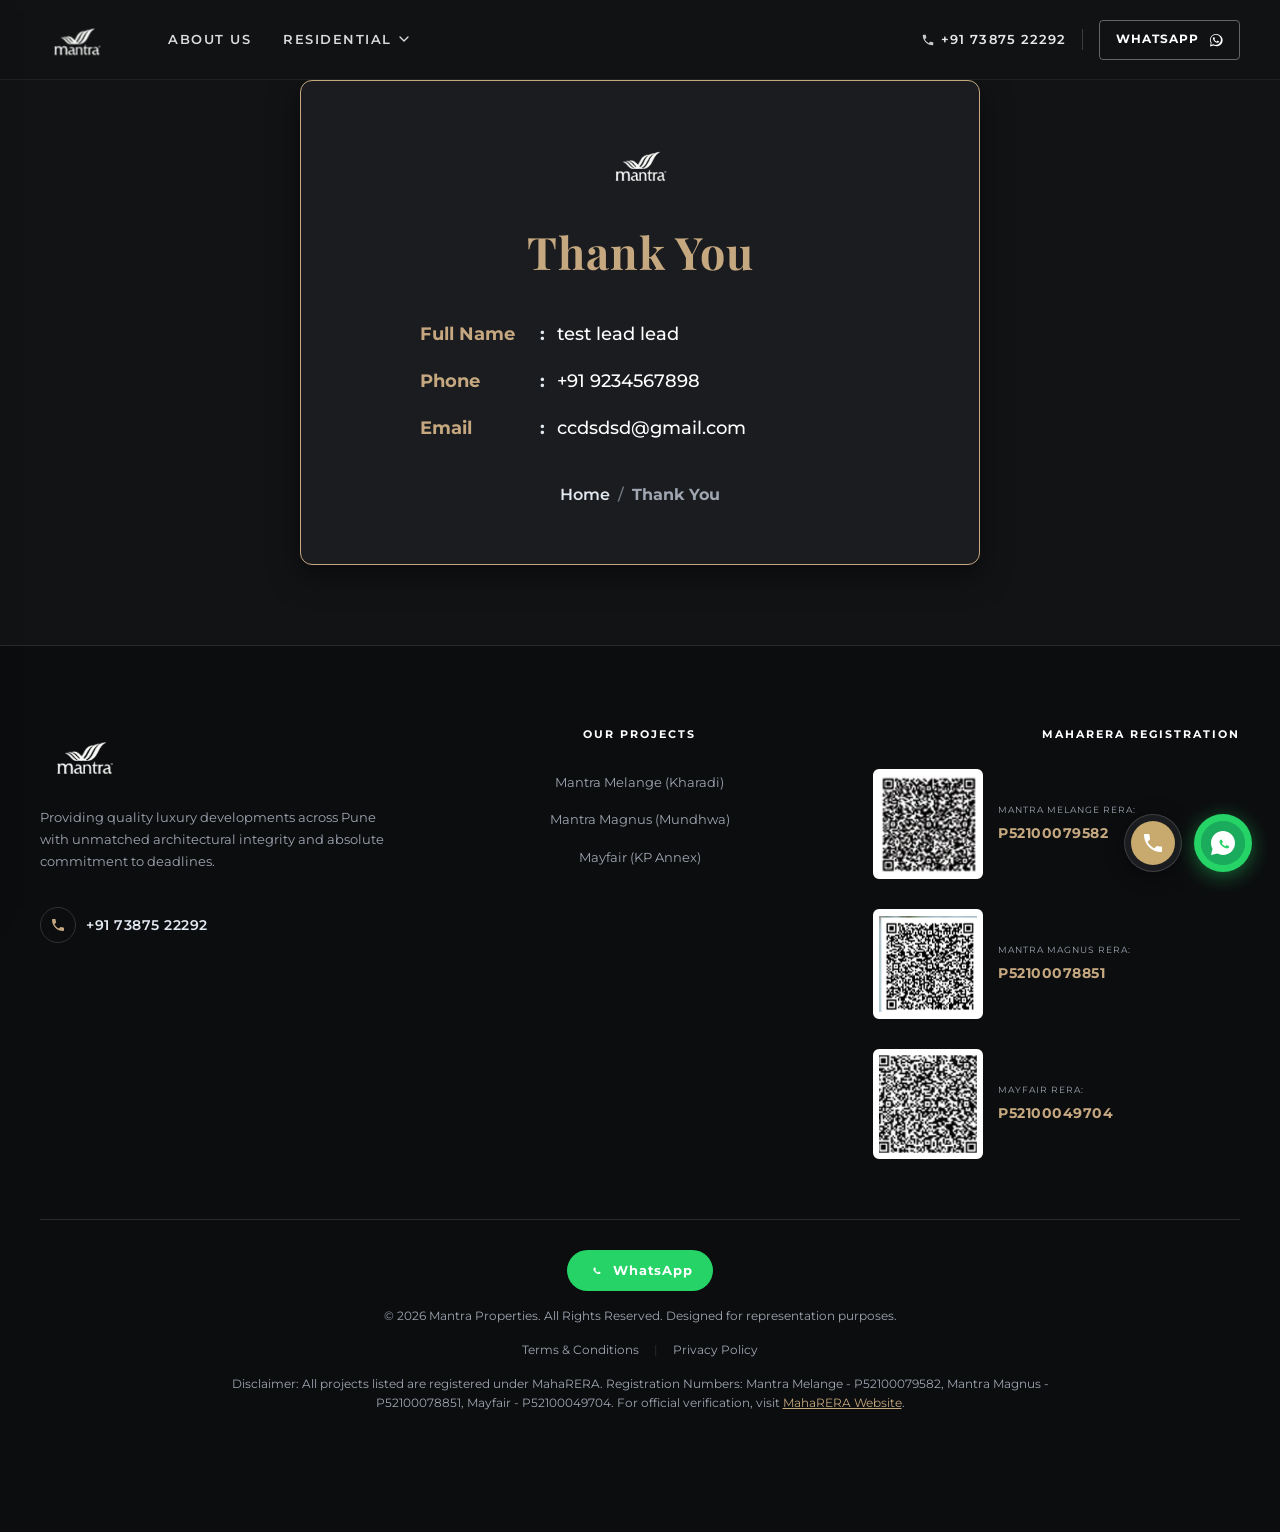
<file: thank-you.html>
<!DOCTYPE html>
<html lang="en">
<head>
  <!-- Google Tag Manager -->
  <script>
  (function(){
    function loadGTM() {
      if (window.gtmLoaded) return;
      window.gtmLoaded = true;
      (function(w,d,s,l,i){w[l]=w[l]||[];w[l].push({'gtm.start':
      new Date().getTime(),event:'gtm.js'});var f=d.getElementsByTagName(s)[0],
      j=d.createElement(s),dl=l!='dataLayer'?'&l='+l:'';j.async=true;j.src=
      'https://www.googletagmanager.com/gtm.js?id='+i+dl;f.parentNode.insertBefore(j,f);
      })(window,document,'script','dataLayer','GTM-M36Z3D9C');
    }
    var events = ['mouseover', 'keydown', 'touchmove', 'touchstart', 'scroll'];
    events.forEach(function(e) {
      window.addEventListener(e, loadGTM, {once: true, passive: true});
    });
    setTimeout(loadGTM, 3500);
  })();
  </script>
  <!-- End Google Tag Manager -->
  
  <meta charset="UTF-8">
  <meta name="viewport" content="width=device-width, initial-scale=1.0">
  <title>Thank You | Mantra Properties</title>
  
  <!-- Google Fonts: Playfair Display & Montserrat -->
  <link rel="preconnect" href="https://fonts.googleapis.com">
  <link rel="preconnect" href="https://fonts.gstatic.com" crossorigin>
  <link href="https://fonts.googleapis.com/css2?family=Montserrat:wght@400;500;600;700&family=Playfair+Display:wght@400;600;700&display=swap" rel="stylesheet">
  
  <link rel="icon" type="image/png" href="assets/favicon.png">
  <link rel="stylesheet" href="style.min.css?v=1.0.3">
  
  <style>
    /* Content wrapper to center the card, adjusting for fixed header */
    .thankyou-wrapper {
      padding-top: var(--header-height);
      background-color: var(--bg-primary);
      display: flex;
      flex-direction: column;
      align-items: center;
      justify-content: center;
      min-height: calc(100vh - var(--header-height) - 350px);
      padding: 80px 20px;
    }

    /* Premium dark card matching the theme variables */
    .thankyou-card {
      background: var(--bg-secondary);
      border: 1.5px solid var(--accent-gold);
      border-radius: 12px;
      padding: 3.5rem 2.5rem;
      text-align: center;
      max-width: 680px;
      width: 100%;
      box-shadow: var(--shadow-premium);
      display: flex;
      flex-direction: column;
      align-items: center;
      position: relative;
    }

    .thankyou-card-logo {
      height: 55px;
      width: auto;
      margin-bottom: 1.5rem;
      display: block;
    }

    .thankyou-card-title {
      font-family: var(--font-serif);
      font-size: 2.8rem;
      color: var(--accent-gold);
      margin-bottom: 2rem;
      font-weight: 700;
      letter-spacing: 1px;
    }

    .thankyou-details-list {
      display: flex;
      flex-direction: column;
      gap: 1.2rem;
      width: 100%;
      max-width: 440px;
      margin: 0 auto 2.5rem;
      font-size: 1.1rem;
      color: var(--text-light);
    }

    .thankyou-detail-row {
      display: flex;
      justify-content: flex-start;
      align-items: center;
      text-align: left;
    }

    .thankyou-detail-label {
      font-weight: 700;
      width: 120px;
      flex-shrink: 0;
      color: var(--accent-gold);
    }

    .thankyou-detail-separator {
      margin-right: 12px;
      color: var(--text-light);
      font-weight: 700;
    }

    .thankyou-detail-value {
      font-weight: 500;
      color: var(--text-white);
      word-break: break-all;
    }

    /* Breadcrumbs styled link */
    .thankyou-breadcrumbs {
      font-size: 1rem;
      font-weight: 500;
      color: var(--text-muted);
      display: flex;
      align-items: center;
      gap: 8px;
      margin-top: auto;
    }

    .thankyou-breadcrumbs a {
      color: var(--text-light);
      text-decoration: none;
      transition: color 0.2s ease;
      font-weight: 600;
    }

    .thankyou-breadcrumbs a:hover {
      color: var(--accent-gold);
    }

    .thankyou-breadcrumbs span {
      color: var(--text-muted);
      opacity: 0.7;
    }

    @media (max-width: 576px) {
      .thankyou-card {
        padding: 2.5rem 1.5rem;
      }
      .thankyou-card-title {
        font-size: 2.2rem;
      }
      .thankyou-details-list {
        font-size: 0.95rem;
      }
      .thankyou-detail-label {
        width: 95px;
      }
    }
  </style>
</head>
<body>
  <!-- Google Tag Manager (noscript) -->
  <noscript><iframe src="https://www.googletagmanager.com/ns.html?id=GTM-M36Z3D9C"
  height="0" width="0" style="display:none;visibility:hidden"></iframe></noscript>
  <!-- End Google Tag Manager (noscript) -->

  <!-- Custom Responsive Navbar -->
  <header class="header">
    <div class="nav-container">
      
      <!-- Left side: Hamburger Toggle & Logo -->
      <div class="nav-left-group">
        <button class="menu-toggle" id="menuToggle" aria-label="Toggle Menu">
          <span class="bar bar-top"></span>
          <span class="bar bar-bottom"></span>
        </button>

        <a href="./" class="logo" aria-label="Mantra Properties Home">
          <img src="assets/logo.png" alt="Mantra Properties Logo" class="logo-image" />
        </a>
      </div>

      <!-- Navigation links (Desktop) -->
      <nav class="nav-menu" id="navMenu">
        <ul class="nav-list">
          <li class="nav-item">
            <a href="./#about" class="nav-link">ABOUT US</a>
          </li>
          <li class="nav-item dropdown mega-dropdown">
            <a href="./#projects" class="nav-link" id="residentialLink">
              RESIDENTIAL 
              <svg class="icon-chevron" viewBox="0 0 24 24" fill="none" stroke="currentColor" stroke-width="2" stroke-linecap="round" stroke-linejoin="round">
                <polyline points="6 9 12 15 18 9"></polyline>
              </svg>
            </a>
            <div class="mega-menu">
              <div class="mega-menu-container">
                <!-- Card 1 -->
                <a href="./" class="mega-card active-property" data-filter="residential" data-hero-index="0">
                  <div class="mega-card-img-wrapper">
                    <img src="assets/mantra_melange.webp" alt="Mantra Melange" loading="lazy" decoding="async" width="280" height="180">
                  </div>
                  <h4 class="mega-card-title">Mantra Melange</h4>
                  <p class="mega-card-subtitle">Kharadi <span>•</span> Ongoing Project</p>
                </a>

                <!-- Card 2 -->
                <a href="#" class="mega-card" data-filter="residential" data-hero-index="1">
                  <div class="mega-card-img-wrapper">
                    <img src="assets/mantra_magnus.webp" alt="Mantra Magnus" loading="lazy" decoding="async" width="280" height="180">
                  </div>
                  <h4 class="mega-card-title">Mantra Magnus</h4>
                  <p class="mega-card-subtitle">Mundhwa <span>•</span> Ongoing Project</p>
                </a>

                <!-- Card 3 -->
                <a href="#" class="mega-card" data-filter="residential" data-hero-index="2">
                  <div class="mega-card-img-wrapper">
                    <img src="assets/mayfair_river.webp" alt="Mayfair" loading="lazy" decoding="async" width="280" height="180">
                  </div>
                  <h4 class="mega-card-title">Mayfair</h4>
                  <p class="mega-card-subtitle">Koregaon Park Annex <span>•</span> New Launch</p>
                </a>
              </div>
            </div>
          </li>
        </ul>
      </nav>

      <!-- Right-side Actions -->
      <div class="nav-actions">
        <!-- Phone Number -->
        <a href="tel:7387522292" class="nav-phone" aria-label="Call 7387522292">
          <svg viewBox="0 0 24 24" fill="currentColor" width="14" height="14"><path d="M6.6 10.8c1.4 2.8 3.8 5.1 6.6 6.6l2.2-2.2c.3-.3.7-.4 1-.2 1.1.4 2.3.6 3.6.6.6 0 1 .4 1 1V20c0 .6-.4 1-1 1C10.6 21 3 13.4 3 4c0-.6.4-1 1-1h3.5c.6 0 1 .4 1 1 0 1.3.2 2.5.6 3.6.1.3 0 .7-.2 1L6.6 10.8z"/></svg>
          <span>+91 73875 22292</span>
        </a>

        <!-- Phone Icon -->
        <a href="tel:7387522292" class="btn-phone" aria-label="Call 7387522292">
          <svg class="icon-call" viewBox="0 0 24 24" fill="currentColor">
            <path d="M6.6 10.8c1.4 2.8 3.8 5.1 6.6 6.6l2.2-2.2c.3-.3.7-.4 1-.2 1.1.4 2.3.6 3.6.6.6 0 1 .4 1 1V20c0 .6-.4 1-1 1C10.6 21 3 13.4 3 4c0-.6.4-1 1-1h3.5c.6 0 1 .4 1 1 0 1.3.2 2.5.6 3.6.1.3 0 .7-.2 1L6.6 10.8z"/>
          </svg>
        </a>

        <!-- Whatsapp Button -->
        <a href="https://api.whatsapp.com/send/?phone=917387522292&text=Hello%2C+I+am+interested+in+Mantra+Properties.+Please+share+more+details.&type=phone_number&app_absent=0" target="_blank" rel="noopener noreferrer" class="btn-enquire" id="btnNavEnquire" aria-label="Chat on WhatsApp" style="display: inline-flex; align-items: center; justify-content: center; height: 40px; text-decoration: none;">
          <span>WHATSAPP</span>
          <svg class="icon-whatsapp" viewBox="0 0 448 512" fill="currentColor">
            <path d="M380.9 97.1C339 55.1 283.2 32 223.9 32c-122.4 0-222 99.6-222 222 0 39.1 10.2 77.3 29.6 111L3 496l133.9-35.1c32.7 17.8 69.4 27.2 106.7 27.2h.1c122.3 0 224.1-99.6 224.1-222 0-59.3-25.2-115-67.1-157zm-157 341.6c-33.2 0-65.7-8.9-94-25.7l-6.7-4-79.8 20.9 21.3-77.8-4.4-7c-18.5-29.4-28.2-63.3-28.2-98.2 0-101.7 82.8-184.5 184.6-184.5 49.3 0 95.6 19.2 130.4 54.1 34.8 34.9 56.2 81.2 56.1 130.5 0 101.8-84.9 184.6-186.6 184.6zm101.2-138.2c-5.5-2.8-32.8-16.2-37.9-18-5.1-1.9-8.8-2.8-12.5 2.8-3.7 5.6-14.3 18-17.6 21.8-3.2 3.7-6.5 4.2-12 1.4-32.6-16.3-54-29.1-75.5-66-5.7-9.8 5.7-9.1 16.3-30.3 1.8-3.7.9-6.9-.5-9.7-1.4-2.8-12.5-30.1-17.1-41.2-4.5-10.8-9.1-9.3-12.5-9.5-3.2-.2-6.9-.2-10.6-.2-3.7 0-9.7 1.4-14.8 6.9-5.1 5.6-19.4 19-19.4 46.3 0 27.3 19.9 53.7 22.6 57.4 2.8 3.7 39.1 59.7 94.8 83.8 35.2 15.2 49 16.5 66.6 13.9 10.7-1.6 32.8-13.4 37.4-26.4 4.6-13 4.6-24.1 3.2-26.4-1.3-2.5-5-3.9-10.5-6.6z"/>
          </svg>
        </a>
      </div>
    </div>
  </header>

  <!-- Mobile Navigation Overlay (drawer style) -->
  <div class="mobile-drawer" id="mobileDrawer">
    <div class="drawer-header">
      <span class="drawer-title">MENU</span>
      <button class="drawer-close" id="drawerClose" aria-label="Close menu">&times;</button>
    </div>
    <ul class="drawer-list">
      <li><a href="./#about" class="drawer-link">ABOUT US</a></li>
      <li class="drawer-dropdown-wrapper">
        <button class="drawer-dropdown-btn">
          RESIDENTIAL
          <svg class="icon-chevron" viewBox="0 0 24 24" fill="none" stroke="currentColor" stroke-width="2" stroke-linecap="round" stroke-linejoin="round">
            <polyline points="6 9 12 15 18 9"></polyline>
          </svg>
        </button>
        <div class="drawer-submenu">
          <a href="./#projects" class="drawer-sublink" data-filter="residential" data-hero-index="0">Mantra Melange</a>
          <a href="./#projects" class="drawer-sublink" data-filter="residential" data-hero-index="1">Mantra Magnus</a>
          <a href="./#projects" class="drawer-sublink" data-filter="residential" data-hero-index="2">Mayfair</a>
        </div>
      </li>
      <li><a href="https://api.whatsapp.com/send/?phone=917387522292&text=Hello%2C+I+am+interested+in+Mantra+Properties.+Please+share+more+details.&type=phone_number&app_absent=0" class="drawer-link" target="_blank" rel="noopener noreferrer">ENQUIRE NOW</a></li>
      <li style="margin-top: 10px; border-top: 1px solid var(--border-light); padding-top: 20px;">
        <a href="tel:7387522292" class="drawer-link" style="display: flex; align-items: center; justify-content: center; color: var(--accent-gold);" aria-label="Call 7387522292">
          <svg viewBox="0 0 24 24" fill="currentColor" width="20" height="20" style="flex-shrink: 0;"><path d="M6.6 10.8c1.4 2.8 3.8 5.1 6.6 6.6l2.2-2.2c.3-.3.7-.4 1-.2 1.1.4 2.3.6 3.6.6.6 0 1 .4 1 1V20c0 .6-.4 1-1 1C10.6 21 3 13.4 3 4c0-.6.4-1 1-1h3.5c.6 0 1 .4 1 1 0 1.3.2 2.5.6 3.6.1.3 0 .7-.2 1L6.6 10.8z"/></svg>
        </a>
      </li>
    </ul>
  </div>
  <div class="drawer-overlay" id="drawerOverlay"></div>

  <!-- Main thank you section -->
  <main class="thankyou-wrapper">
    <div class="thankyou-card">
      <!-- Logo inside the card -->
      <img src="assets/logo.png" alt="Mantra Properties Logo" class="thankyou-card-logo" />
      
      <!-- Thank You Title -->
      <h1 class="thankyou-card-title">Thank You</h1>
      
      <!-- Lead Details List -->
      <div class="thankyou-details-list">
        <div class="thankyou-detail-row">
          <span class="thankyou-detail-label">Full Name</span>
          <span class="thankyou-detail-separator">:</span>
          <span class="thankyou-detail-value" id="displayFullName">test lead lead</span>
        </div>
        <div class="thankyou-detail-row">
          <span class="thankyou-detail-label">Phone</span>
          <span class="thankyou-detail-separator">:</span>
          <span class="thankyou-detail-value" id="displayPhone">+91 9234567898</span>
        </div>
        <div class="thankyou-detail-row">
          <span class="thankyou-detail-label">Email</span>
          <span class="thankyou-detail-separator">:</span>
          <span class="thankyou-detail-value" id="displayEmail">ccdsdsd@gmail.com</span>
        </div>
      </div>
      
      <!-- Breadcrumbs Links -->
      <div class="thankyou-breadcrumbs">
        <a href="./">Home</a>
        <span>/</span>
        <strong>Thank You</strong>
      </div>
    </div>
  </main>

  <!-- Footer -->
  <footer class="footer">
    <div class="footer-container">
      <div class="footer-grid">
        <div class="footer-brand">
          <a href="./" class="logo footer-logo">
            <img src="assets/logo.png" alt="Mantra Properties Logo" class="logo-image" />
          </a>
          <p class="brand-tagline">Providing quality luxury developments across Pune with unmatched architectural integrity and absolute commitment to deadlines.</p>
          <div class="footer-phone-container">
            <a href="tel:7387522292" class="footer-phone-link" aria-label="Call 7387522292">
              <span class="footer-phone-btn">
                <svg viewBox="0 0 24 24" fill="currentColor" width="16" height="16"><path d="M6.6 10.8c1.4 2.8 3.8 5.1 6.6 6.6l2.2-2.2c.3-.3.7-.4 1-.2 1.1.4 2.3.6 3.6.6.6 0 1 .4 1 1V20c0 .6-.4 1-1 1C10.6 21 3 13.4 3 4c0-.6.4-1 1-1h3.5c.6 0 1 .4 1 1 0 1.3.2 2.5.6 3.6.1.3 0 .7-.2 1L6.6 10.8z"/></svg>
              </span>
              <span>+91 73875 22292</span>
            </a>
          </div>
        </div>

        <div class="footer-links">
          <h4>OUR PROJECTS</h4>
          <ul>
            <li><a href="./#about">Mantra Melange (Kharadi)</a></li>
            <li><a href="./#projects">Mantra Magnus (Mundhwa)</a></li>
            <li><a href="./#projects">Mayfair (KP Annex)</a></li>
          </ul>
        </div>

        <div class="footer-rera">
          <h4>MAHARERA REGISTRATION</h4>
          <div class="rera-content-wrapper">
            <!-- Mantra Melange RERA -->
            <div class="rera-item">
              <img src="assets/melange_rera_qr.webp" alt="Mantra Melange MahaRERA QR Code" class="footer-rera-qr" loading="lazy" decoding="async" width="110" height="110">
              <div class="rera-number-box">
                <span class="rera-label">Mantra Melange RERA:</span>
                <strong class="rera-no">P52100079582</strong>
              </div>
            </div>
            <!-- Mantra Magnus RERA -->
            <div class="rera-item">
              <img src="assets/magnus_rera_qr.webp" alt="Mantra Magnus MahaRERA QR Code" class="footer-rera-qr" loading="lazy" decoding="async" width="110" height="110">
              <div class="rera-number-box">
                <span class="rera-label">Mantra Magnus RERA:</span>
                <strong class="rera-no">P52100078851</strong>
              </div>
            </div>
            <!-- Mayfair RERA -->
            <div class="rera-item">
              <img src="assets/mayfair_rera_qr.png" alt="Mayfair MahaRERA QR Code" class="footer-rera-qr" loading="lazy" decoding="async" width="110" height="110">
              <div class="rera-number-box">
                <span class="rera-label">Mayfair RERA:</span>
                <strong class="rera-no">P52100049704</strong>
              </div>
            </div>
          </div>
        </div>
      </div>

      <div class="footer-bottom">
        <a href="https://api.whatsapp.com/send/?phone=917387522292&text=Hello%2C+I+am+interested+in+Mantra+Properties.+Please+share+more+details.&type=phone_number&app_absent=0" target="_blank" rel="noopener noreferrer" class="footer-whatsapp-btn">
          <svg viewBox="0 0 32 32" xmlns="http://www.w3.org/2000/svg" width="18" height="18">
            <path d="M16 0C7.163 0 0 7.163 0 16c0 2.833.738 5.49 2.027 7.8L0 32l8.424-2.01A15.93 15.93 0 0 0 16 32c8.837 0 16-7.163 16-16S24.837 0 16 0z" fill="#25D366"/>
            <path d="M23.5 19.914c-.313-.156-1.854-.914-2.141-1.018-.287-.104-.496-.156-.705.156-.208.313-.808 1.018-.99 1.227-.183.208-.365.234-.678.078-.313-.156-1.321-.487-2.517-1.553-.93-.83-1.558-1.854-1.74-2.167-.183-.313-.02-.482.137-.637.141-.14.313-.365.469-.547.156-.183.208-.313.313-.521.104-.208.052-.39-.026-.547-.078-.156-.705-1.7-.966-2.327-.254-.612-.513-.529-.705-.539-.183-.009-.39-.011-.599-.011-.208 0-.547.078-.834.39-.287.313-1.094 1.069-1.094 2.607 0 1.538 1.12 3.024 1.276 3.232.156.208 2.206 3.369 5.344 4.724.747.322 1.329.515 1.784.659.749.238 1.431.204 1.97.124.601-.089 1.854-.757 2.115-1.489.261-.731.261-1.357.183-1.489-.078-.13-.287-.208-.6-.365z" fill="#fff"/>
          </svg>
          WhatsApp
        </a>
        <p>&copy; 2026 Mantra Properties. All Rights Reserved. Designed for representation purposes.</p>
        <div class="footer-bottom-links">
          <a href="./#terms">Terms &amp; Conditions</a>
          <span class="separator">|</span>
          <a href="./#privacy">Privacy Policy</a>
        </div>
        <p class="rera-disclaimer">Disclaimer: All projects listed are registered under MahaRERA. Registration Numbers: Mantra Melange - P52100079582, Mantra Magnus - P52100078851, Mayfair - P52100049704. For official verification, visit <a href="https://maharera.maharashtra.gov.in" target="_blank" rel="noopener noreferrer">MahaRERA Website</a>.</p>
      </div>
    </div>
  </footer>

  <!-- Floating Action Buttons (bottom-right) -->
  <div class="float-actions">
    <a href="tel:7387522292" class="call-float" aria-label="Call 7387522292">
      <div class="call-icon-wrapper">
        <svg viewBox="0 0 24 24" fill="currentColor" width="24" height="24"><path d="M6.6 10.8c1.4 2.8 3.8 5.1 6.6 6.6l2.2-2.2c.3-.3.7-.4 1-.2 1.1.4 2.3.6 3.6.6.6 0 1 .4 1 1V20c0 .6-.4 1-1 1C10.6 21 3 13.4 3 4c0-.6.4-1 1-1h3.5c.6 0 1 .4 1 1 0 1.3.2 2.5.6 3.6.1.3 0 .7-.2 1L6.6 10.8z"/></svg>
      </div>
    </a>

    <a href="https://api.whatsapp.com/send/?phone=917387522292&text=Hello%2C+I+am+interested+in+Mantra+Properties.+Please+share+more+details.&type=phone_number&app_absent=0"
       class="whatsapp-float"
       target="_blank"
       rel="noopener noreferrer"
       aria-label="Chat on WhatsApp">
      <div class="whatsapp-icon-wrapper">
        <svg viewBox="0 0 32 32" xmlns="http://www.w3.org/2000/svg" width="24" height="24">
          <path d="M16 0C7.163 0 0 7.163 0 16c0 2.833.738 5.49 2.027 7.8L0 32l8.424-2.01A15.93 15.93 0 0 0 16 32c8.837 0 16-7.163 16-16S24.837 0 16 0z" fill="#fff"/>
          <path d="M23.5 19.914c-.313-.156-1.854-.914-2.141-1.018-.287-.104-.496-.156-.705.156-.208.313-.808 1.018-.99 1.227-.183.208-.365.234-.678.078-.313-.156-1.321-.487-2.517-1.553-.93-.83-1.558-1.854-1.74-2.167-.183-.313-.02-.482.137-.637.141-.14.313-.365.469-.547.156-.183.208-.313.313-.521.104-.208.052-.39-.026-.547-.078-.156-.705-1.7-.966-2.327-.254-.612-.513-.529-.705-.539-.183-.009-.39-.011-.599-.011-.208 0-.547.078-.834.39-.287.313-1.094 1.069-1.094 2.607 0 1.538 1.12 3.024 1.276 3.232.156.208 2.206 3.369 5.344 4.724.747.322 1.329.515 1.784.659.749.238 1.431.204 1.97.124.601-.089 1.854-.757 2.115-1.489.261-.731.261-1.357.183-1.489-.078-.13-.287-.208-.6-.365z" fill="#25D366"/>
        </svg>
      </div>
    </a>
  </div>

  <!-- JS Scripts to support header/drawer navigation and populate form details dynamically -->
  <script src="script.min.js"></script>
  <script>
    document.addEventListener('DOMContentLoaded', () => {
      // Fetch details from sessionStorage
      const name = sessionStorage.getItem('leadName');
      const phone = sessionStorage.getItem('leadPhone');
      const email = sessionStorage.getItem('leadEmail');

      // Populate elements if the values exist in sessionStorage, otherwise keep default mockup data
      if (name) document.getElementById('displayFullName').textContent = name;
      if (phone) document.getElementById('displayPhone').textContent = phone;
      if (email) document.getElementById('displayEmail').textContent = email;
    });
  </script>
  <!--Start of Tawk.to Script-->
  <script type="text/javascript">
  var Tawk_API=Tawk_API||{}, Tawk_LoadStart=new Date();
  Tawk_API.customStyle = {
      visibility : {
          desktop : {
              position : 'bl',
              xOffset : 20,
              yOffset : 20
          },
          mobile : {
              position : 'bl',
              xOffset : 15,
              yOffset : 80
          }
      }
  };
  (function(){
    function loadTawk() {
      if (window.tawkLoaded) return;
      window.tawkLoaded = true;
      var s1=document.createElement("script"),s0=document.getElementsByTagName("script")[0];
      s1.async=true;
      s1.src='https://embed.tawk.to/699c46ea9293fb1c3a27018d/1ji57a1cs';
      s1.charset='UTF-8';
      s1.setAttribute('crossorigin','*');
      s0.parentNode.insertBefore(s1,s0);
    }
    var events = ['mouseover', 'keydown', 'touchmove', 'touchstart', 'scroll'];
    events.forEach(function(e) {
      window.addEventListener(e, loadTawk, {once: true, passive: true});
    });
    setTimeout(loadTawk, 4000);
  })();
  </script>
  <!--End of Tawk.to Script-->
</body>
</html>
</file>
<file: style.min.css>
:root{--bg-primary:#121315;--bg-secondary:#1a1c1f;--bg-darker:#0c0d0f;--nav-bg:rgba(18,19,21,0.9);--accent-gold:#c5a880;--accent-gold-hover:#d7be9b;--text-white:#ffffff;--text-light:#e2e8f0;--text-muted:#9fa6b2;--border-light:rgba(255,255,255,0.12);--border-gold:rgba(197,168,128,0.3);--shadow-premium:0 10px 30px rgba(0,0,0,0.5);--glass-bg:rgba(26,28,31,0.75);--glass-blur:blur(12px);--font-serif:'Playfair Display',Georgia,serif;--font-sans:'Montserrat',sans-serif;--header-height:80px;--header-scroll-height:70px;--max-width:1280px;--transition-smooth:all 0.4s cubic-bezier(0.25,1,0.5,1);--transition-fast:all 0.2s ease}*,*::before,*::after{box-sizing:border-box;margin:0;padding:0}html{scroll-behavior:smooth;font-size:16px;background-color:var(--bg-primary);color:var(--text-light)}body{font-family:var(--font-sans);line-height:1.6;overflow-x:hidden;-webkit-font-smoothing:antialiased}a{text-decoration:none;color:inherit;transition:var(--transition-fast)}ul{list-style:none}img{max-width:100%;height:auto;display:block}input,select,textarea,button{font-family:inherit;background:none;border:none;color:inherit}button{cursor:pointer}::-webkit-scrollbar{width:8px}::-webkit-scrollbar-track{background:var(--bg-darker)}::-webkit-scrollbar-thumb{background:#2a2c30;border-radius:4px}::-webkit-scrollbar-thumb:hover{background:var(--accent-gold)}.header{position:fixed;top:0;left:0;width:100%;height:var(--header-height);background-color:var(--nav-bg);border-bottom:1px solid rgba(255,255,255,0.06);z-index:1000;display:flex;align-items:center;transition:var(--transition-smooth);backdrop-filter:var(--glass-blur);-webkit-backdrop-filter:var(--glass-blur)}.header.scrolled{height:var(--header-scroll-height);background-color:rgba(26,28,31,0.95);box-shadow:0 4px 20px rgba(0,0,0,0.3);backdrop-filter:var(--glass-blur);border-bottom:1px solid var(--border-light)}.nav-container{width:100%;max-width:1600px;margin:0 auto;padding:0 40px;display:flex;align-items:center;justify-content:space-between}.nav-left-group{display:flex;align-items:center;gap:25px}.menu-toggle{display:none;flex-direction:column;justify-content:center;gap:6px;width:32px;height:32px;background:transparent;border:none}.bar{display:block;height:2px;background-color:var(--text-white);border-radius:2px;transition:var(--transition-smooth)}.bar-top{width:28px;margin-left:0}.bar-bottom{width:18px;margin-left:10px}.menu-toggle:hover .bar-bottom{width:28px;margin-left:0}.menu-toggle:hover .bar-top{width:18px;margin-left:10px}.logo{display:inline-block;vertical-align:middle}.logo-wrapper{display:flex;flex-direction:column;align-items:center}.logo-icon{width:65px;height:28px}.logo-text{font-family:var(--font-sans);font-size:11px;font-weight:700;letter-spacing:3px;text-transform:uppercase;color:var(--text-white);margin-top:-3px}.logo-image{height:50px;width:auto;display:block;transition:var(--transition-smooth)}.header.scrolled .logo-image{height:40px}.footer-logo .logo-image{height:60px}@media (max-width:768px){.logo-image{height:38px}.header.scrolled .logo-image{height:32px}}.nav-menu{display:flex;align-items:center;margin-left:55px;margin-right:auto}.nav-list{display:flex;align-items:center;gap:32px}.nav-link{font-size:13px;font-weight:600;letter-spacing:1.5px;color:rgba(255,255,255,0.85);display:flex;align-items:center;gap:4px;padding:8px 0;position:relative}.nav-link:hover{color:var(--text-white)}.nav-link::after{content:'';position:absolute;bottom:0;left:0;width:0;height:1.5px;background-color:var(--accent-gold);transition:var(--transition-smooth)}.nav-link:hover::after{width:100%}.icon-chevron{width:16px;height:16px;transition:var(--transition-fast)}.dropdown{position:relative}.dropdown-menu{position:absolute;top:100%;left:50%;transform:translateX(-50%) translateY(15px);min-width:260px;background-color:var(--bg-secondary);border:1px solid var(--border-light);border-radius:4px;padding:12px 0;opacity:0;visibility:hidden;transition:var(--transition-smooth);box-shadow:var(--shadow-premium)}.dropdown:hover .dropdown-menu{opacity:1;visibility:visible;transform:translateX(-50%) translateY(0)}.dropdown:hover .icon-chevron{transform:rotate(180deg)}.dropdown-item{display:block;padding:10px 24px;font-size:12.5px;font-weight:500;letter-spacing:0.5px;color:var(--text-muted);transition:var(--transition-fast)}.dropdown-item:hover{color:var(--accent-gold);background-color:rgba(255,255,255,0.03);padding-left:28px}.mega-dropdown{position:static !important}.mega-menu{position:absolute;top:100%;left:0;width:100%;background-color:var(--nav-bg);border-bottom:1px solid rgba(255,255,255,0.08);box-shadow:0 15px 30px rgba(0,0,0,0.3);opacity:0;visibility:hidden;transform:translateY(15px);transition:var(--transition-smooth);z-index:999;padding:40px 80px}.header.scrolled .mega-menu{background-color:rgba(26,28,31,0.98);backdrop-filter:var(--glass-blur)}.mega-dropdown:hover .mega-menu{opacity:1;visibility:visible;transform:translateY(0)}.mega-dropdown:hover .icon-chevron{transform:rotate(180deg)}.mega-menu-container{max-width:1600px;margin:0 auto;display:flex;align-items:flex-start;gap:30px;position:relative}.mega-card{flex:0 1 320px;display:block;transition:var(--transition-smooth);text-decoration:none}.mega-card-img-wrapper{width:100%;aspect-ratio:1.55;border-radius:16px;overflow:hidden;margin-bottom:15px;box-shadow:0 8px 24px rgba(0,0,0,0.3);border:1px solid rgba(255,255,255,0.04)}.mega-card-img-wrapper img{width:100%;height:100%;object-fit:cover;transition:transform 6s cubic-bezier(0.25,1,0.5,1)}.mega-card:hover .mega-card-img-wrapper img{transform:scale(1.06)}.mega-card.active-property .mega-card-img-wrapper{border:2px solid var(--gold-primary)}.mega-card.active-property .mega-card-title{color:var(--gold-primary)}.mega-card-title{font-size:15px;font-weight:600;color:var(--text-white);margin-bottom:4px;font-family:var(--font-sans)}.mega-card-subtitle{font-size:11.5px;color:var(--text-muted);font-weight:500;display:flex;align-items:center;gap:6px}.mega-card-subtitle span{opacity:0.5}.mega-slider-arrow{display:flex;align-items:center;align-self:center;padding-left:20px}.btn-mega-arrow{width:48px;height:48px;border-radius:50%;border:1.5px solid rgba(255,255,255,0.25);color:var(--text-white);display:flex;align-items:center;justify-content:center;background:transparent;transition:var(--transition-smooth)}.btn-mega-arrow svg{width:18px;height:18px;transition:var(--transition-smooth)}.btn-mega-arrow:hover{border-color:var(--text-white);background-color:rgba(255,255,255,0.06);transform:scale(1.08)}.btn-mega-arrow:hover svg{transform:translateX(4px)}.nav-phone{display:flex;align-items:center;gap:6px;color:var(--text-white);text-decoration:none;font-family:var(--font-body);font-size:0.82rem;font-weight:600;letter-spacing:0.08em;white-space:nowrap;opacity:0.9;transition:opacity 0.2s;padding-right:16px;border-right:1px solid rgba(255,255,255,0.2)}.nav-phone:hover{opacity:1}.nav-phone svg{flex-shrink:0;opacity:0.85}.nav-actions{display:flex;align-items:center;gap:16px}.burgundy-badge{border:1px solid rgba(255,255,255,0.22);border-radius:4px;height:40px;padding:0 14px;display:flex;flex-direction:column;align-items:center;justify-content:center;transition:var(--transition-smooth);background-color:transparent}.burgundy-title{font-family:var(--font-serif);font-size:13px;font-weight:600;letter-spacing:2px;color:var(--text-white);line-height:1.1}.burgundy-brand{display:flex;align-items:center;gap:5px;margin-top:2px}.burgundy-mantra{font-family:var(--font-sans);font-size:7.5px;font-weight:600;text-transform:uppercase;letter-spacing:1px;color:var(--text-white);opacity:0.9}.burgundy-line{width:16px;height:1.5px;background:linear-gradient(90deg,#00bdc4,#f39c12);display:inline-block}.burgundy-badge:hover{border-color:var(--text-white);background-color:rgba(255,255,255,0.04);box-shadow:0 0 15px rgba(255,255,255,0.08)}.btn-enquire{border:1px solid rgba(255,255,255,0.35);border-radius:4px;height:40px;padding:0 16px;display:flex;align-items:center;justify-content:center;gap:10px;font-size:11.5px;font-weight:700;letter-spacing:1px;color:var(--text-white);background:transparent;transition:var(--transition-smooth)}.icon-whatsapp{width:14px;height:14px}.btn-enquire:hover{border-color:var(--text-white);background-color:var(--text-white);color:var(--bg-primary);box-shadow:0 4px 15px rgba(255,255,255,0.1)}.btn-phone{color:var(--text-white);display:none;align-items:center;justify-content:center;padding:8px;border-radius:50%;transition:var(--transition-smooth)}.icon-call{width:22px;height:22px}.btn-phone:hover{color:var(--accent-gold);transform:scale(1.1)}.mobile-drawer{position:fixed;top:0;left:-320px;width:300px;height:100vh;background-color:var(--bg-secondary);box-shadow:var(--shadow-premium);z-index:1100;transition:var(--transition-smooth);padding:30px 24px;overflow-y:auto}.mobile-drawer.active{left:0}.drawer-overlay{position:fixed;top:0;left:0;width:100vw;height:100vh;background-color:rgba(0,0,0,0.7);z-index:1050;opacity:0;visibility:hidden;transition:var(--transition-smooth)}.drawer-overlay.active{opacity:1;visibility:visible}.drawer-header{display:flex;align-items:center;justify-content:space-between;border-bottom:1px solid var(--border-light);padding-bottom:15px;margin-bottom:25px}.drawer-title{font-size:15px;font-weight:700;letter-spacing:2px;color:var(--accent-gold)}.drawer-close{font-size:28px;color:var(--text-white);line-height:1}.drawer-list{display:flex;flex-direction:column;gap:20px}.drawer-link{display:block;font-size:14px;font-weight:600;letter-spacing:1px;color:var(--text-white)}.burgundy-text{color:var(--accent-gold)}.drawer-dropdown-btn{display:flex;align-items:center;justify-content:space-between;width:100%;text-align:left;font-size:14px;font-weight:600;letter-spacing:1px;color:var(--text-white)}.drawer-submenu{display:none;flex-direction:column;gap:12px;padding:10px 0 0 15px}.drawer-submenu.active{display:flex}.drawer-sublink{font-size:13px;color:var(--text-muted)}.drawer-dropdown-wrapper.active .icon-chevron{transform:rotate(180deg)}.hero{position:relative;height:100vh;min-height:650px;display:flex;justify-content:center;align-items:center;overflow:hidden}.hero-bg{position:absolute;top:0;left:0;width:100%;height:100%;background-size:cover;background-position:center;transition:opacity 1.8s ease-in-out,transform 8s ease-in-out;z-index:1;opacity:0;transform:scale(1.01);cursor:pointer}.hero-bg.active{opacity:1;z-index:2;transform:scale(1.06)}.hero-center-content{position:relative;z-index:2;text-align:center;margin-top:-80px}.hero-main-title{font-family:var(--font-serif);font-size:clamp(3rem,7.5vw,6.2rem);font-weight:400;color:var(--text-white);letter-spacing:1.5px;text-shadow:0 4px 25px rgba(0,0,0,0.45);animation:heroTitleFade 1.2s ease}@keyframes heroTitleFade{from{opacity:0;transform:translateY(20px)}to{opacity:1;transform:translateY(0)}}.hero-dots{position:absolute;bottom:130px;left:50%;transform:translateX(-50%);display:flex;gap:10px;z-index:10}.hero-dot{width:8px;height:8px;border-radius:50%;background:rgba(255,255,255,0.4);border:none;cursor:pointer;transition:background 0.3s,transform 0.3s}.hero-dot.active{background:var(--gold-primary);transform:scale(1.3)}.hero-info-panel{position:absolute;bottom:0;left:0;width:100%;background-color:#2b2c2f;border-top-left-radius:28px;border-top-right-radius:28px;padding:24px 60px;box-shadow:0 -10px 40px rgba(0,0,0,0.35);z-index:10;border-top:1px solid rgba(255,255,255,0.05)}.panel-container{width:100%;max-width:1600px;margin:0 auto;display:flex;align-items:center;justify-content:space-between;gap:30px}.panel-left{display:flex;align-items:center;gap:40px}.project-brand{display:flex;flex-direction:column;line-height:1.05;border-right:1.5px solid rgba(255,255,255,0.15);padding-right:40px}.brand-small{font-family:var(--font-serif);font-size:11px;text-transform:lowercase;color:var(--text-muted);letter-spacing:1px}.brand-main{font-family:var(--font-serif);font-size:25px;font-weight:700;color:var(--text-white);letter-spacing:0.5px;transition:opacity 0.4s ease}.brand-sub{font-family:var(--font-sans);font-size:8px;font-weight:600;text-transform:uppercase;color:var(--accent-gold);letter-spacing:1.5px;margin-top:2px;transition:opacity 0.4s ease}.hero-main-title{transition:opacity 0.4s ease}.project-details{display:flex;flex-direction:column;gap:2px;text-align:left}.details-top{font-size:13.5px;font-weight:500;color:var(--text-light);letter-spacing:0.5px}.details-title{font-family:var(--font-serif);font-size:21px;font-weight:600;color:var(--text-white);line-height:1.2}.details-status{font-size:10.5px;font-weight:600;text-transform:uppercase;color:#f5c45f;letter-spacing:1px}.panel-right{display:flex;align-items:center;gap:15px}.btn-panel{display:inline-flex;align-items:center;justify-content:center;gap:12px;padding:12px 22px;font-size:11.5px;font-weight:700;letter-spacing:1px;border-radius:6px;text-transform:uppercase;transition:var(--transition-smooth)}.btn-outline-white{border:1px solid rgba(255,255,255,0.28);color:var(--text-white);background-color:transparent}.btn-outline-white:hover{border-color:var(--text-white);background-color:rgba(255,255,255,0.05)}.btn-solid-gold{background-color:#f5c45f;color:#1a1b1d;border:1.5px solid #f5c45f}.btn-solid-gold:hover{background-color:#f7d07c;border-color:#f7d07c;box-shadow:0 4px 15px rgba(245,196,95,0.25);transform:translateY(-1px)}.panel-icon{width:14px;height:14px}.scroll-indicator{position:absolute;bottom:30px;left:50%;transform:translateX(-50%);display:flex;flex-direction:column;align-items:center;gap:8px;z-index:2;opacity:0.7;transition:var(--transition-fast)}.scroll-indicator:hover{opacity:1}.mouse{width:24px;height:38px;border:2px solid var(--text-white);border-radius:12px;display:flex;justify-content:center;padding-top:6px}.wheel{display:block;width:4px;height:8px;background-color:var(--accent-gold);border-radius:2px;animation:scrollWheel 2s infinite ease-in-out}.arrow-down{width:10px;height:10px;border-bottom:2px solid var(--text-white);border-right:2px solid var(--text-white);transform:rotate(45deg);animation:scrollArrow 2s infinite ease-in-out}@keyframes scrollWheel{0%{transform:translateY(0);opacity:0}30%{opacity:1}100%{transform:translateY(12px);opacity:0}}@keyframes scrollArrow{0%{transform:rotate(45deg) translate(-2px,-2px);opacity:0}50%{opacity:1}100%{transform:rotate(45deg) translate(4px,4px);opacity:0}}section{padding:100px 0}.section-tag{font-size:11px;font-weight:700;letter-spacing:3px;color:var(--accent-gold);text-transform:uppercase;margin-bottom:12px;display:block}.section-title{font-family:var(--font-serif);font-size:clamp(1.8rem,4vw,2.6rem);font-weight:600;line-height:1.3;color:var(--text-white);margin-bottom:20px}.section-desc{max-width:600px;color:var(--text-muted);font-size:15px;margin:0 auto 50px auto}.text-center{text-align:center}.text-white{color:var(--text-white)}.about{background-color:var(--bg-primary);position:relative;overflow:hidden;padding:110px 0}.about-container{max-width:1520px;margin:0 auto;padding:0 60px}.about-grid{display:grid;grid-template-columns:1.1fr 0.9fr;align-items:center;gap:100px}.about-info{position:relative;z-index:2;text-align:left;opacity:0;transform:translateY(50px) scale(0.95);transition:opacity 0.8s cubic-bezier(0.25,1,0.5,1),transform 0.8s cubic-bezier(0.25,1,0.5,1)}.about.visible .about-info{opacity:1;transform:translateY(0) scale(1);transition-delay:0.1s}.about-watermark{position:absolute;top:0;left:0;width:100%;height:100%;pointer-events:none;z-index:1}.about-watermark svg{width:100%;height:100%}.about-watermark svg path{stroke:rgba(255,255,255,0.02) !important}.section-tag-dark{font-family:var(--font-sans);font-size:10px;font-weight:700;letter-spacing:2px;color:var(--accent-gold);text-transform:uppercase;margin-bottom:8px;display:block}.section-title-dark{font-family:var(--font-serif);font-size:clamp(2rem,3.8vw,2.5rem);font-weight:600;line-height:1.25;color:var(--text-white);margin-bottom:12px;letter-spacing:-0.2px}.section-subtitle-spec{font-family:var(--font-sans);font-size:clamp(1.4rem,2.8vw,1.8rem);font-weight:700;line-height:1.3;color:var(--text-white);text-transform:uppercase;margin-bottom:10px;letter-spacing:0.5px}.section-price-spec{font-family:var(--font-sans);font-size:clamp(1.4rem,2.8vw,1.8rem);font-weight:700;line-height:1.3;color:var(--accent-gold);text-transform:uppercase;margin-bottom:30px;letter-spacing:0.5px}.about-text-dark{font-family:var(--font-sans);font-size:11.5px;color:var(--text-muted);margin-bottom:15px;line-height:1.65;max-width:480px}.about-visuals{position:relative;z-index:2;opacity:0;transform:translateY(50px) scale(0.95);transition:opacity 0.8s cubic-bezier(0.25,1,0.5,1),transform 0.8s cubic-bezier(0.25,1,0.5,1)}.about.visible .about-visuals{opacity:1;transform:translateY(0) scale(1);transition-delay:0.3s}.lifestyle-img-wrapper{width:100%;aspect-ratio:4 / 3;border-radius:40px;overflow:hidden;box-shadow:0 20px 45px rgba(0,0,0,0.45);border:1px solid var(--border-gold)}.lifestyle-img{width:100%;height:100%;object-fit:cover;display:block;transition:transform 6s cubic-bezier(0.25,1,0.5,1)}.lifestyle-img-wrapper:hover .lifestyle-img{transform:scale(1.025)}.about-actions{margin-top:30px;margin-bottom:30px;display:flex;gap:15px}.btn-about-action{display:inline-flex;align-items:center;gap:10px;padding:12px 28px;font-family:var(--font-sans);font-size:11px;font-weight:700;letter-spacing:1.5px;text-transform:uppercase;border-radius:4px;transition:var(--transition-smooth)}.btn-about-action.btn-gold{background-color:var(--accent-gold);color:var(--bg-primary);border:1px solid var(--accent-gold)}.btn-about-action.btn-gold:hover{background-color:var(--accent-gold-hover);border-color:var(--accent-gold-hover);transform:translateY(-2px);box-shadow:0 6px 20px rgba(197,168,128,0.25)}.icon-download{width:14px;height:14px}.price-range-badge{display:inline-block;margin-left:12px;font-family:var(--font-sans);font-size:11px;font-weight:700;color:var(--accent-gold);background-color:rgba(197,168,128,0.08);border:1px solid var(--border-gold);padding:3px 10px;border-radius:4px;letter-spacing:0.5px;vertical-align:middle}.about-pricing-block{margin-top:35px;max-width:680px;border-top:1px solid var(--border-light);padding-top:25px}.about-pricing-title{font-family:var(--font-sans);font-size:13px;font-weight:700;letter-spacing:2px;color:var(--accent-gold);text-transform:uppercase;margin-bottom:20px}.about-pricing-table{display:grid;grid-template-columns:1fr 1fr;gap:15px}.about-pricing-row{display:flex;align-items:center;justify-content:flex-start;padding:12px 16px;background-color:var(--bg-secondary);border:1px solid var(--border-light);border-radius:8px;transition:var(--transition-smooth)}.about-pricing-row:hover{border-color:var(--accent-gold);transform:translateY(-2px);box-shadow:0 6px 20px rgba(0,0,0,0.2)}.about-pricing-cell{display:flex;flex-direction:column;gap:4px}.about-pricing-cell.price{margin-left:auto;margin-right:15px;text-align:right}.about-pricing-cell.action{flex-shrink:0}.cell-primary{font-family:var(--font-sans);font-size:12px;font-weight:600;color:var(--text-white);white-space:nowrap}.cell-secondary{font-family:var(--font-sans);font-size:9.5px;color:var(--text-muted);font-weight:500;white-space:nowrap}.about-pricing-btn{display:inline-flex;align-items:center;justify-content:center;padding:6px 12px;font-size:9px;font-weight:700;letter-spacing:1px;text-transform:uppercase;color:var(--bg-primary);background-color:var(--accent-gold);border-radius:4px;transition:var(--transition-fast);text-align:center}.about-pricing-btn:hover{background-color:var(--accent-gold-hover);color:var(--bg-primary);transform:scale(1.03)}@media (max-width:991px){.about-pricing-table{grid-template-columns:1fr}.about-pricing-block{max-width:100%}}@media (max-width:480px){.about-pricing-row{flex-direction:column;align-items:stretch;gap:12px;padding:15px}.about-pricing-cell.price{text-align:left}.about-pricing-cell.action{align-items:stretch}}.floor-plans{background-color:#232426;padding:130px 0 80px 0;position:relative;overflow:hidden;margin-top:80px}.floor-plans-container{max-width:1520px;margin:0 auto;padding:0 60px}.floor-plans-header{display:flex;justify-content:space-between;align-items:center;margin-bottom:60px}.floor-plans-header h2{font-family:var(--font-serif);font-size:clamp(1.8rem,4vw,2.5rem);font-weight:400;color:var(--text-white);letter-spacing:0.5px;line-height:1.25}.floor-plans-nav{display:flex;gap:12px}.btn-floor-nav{width:48px;height:48px;border-radius:50%;border:1px solid rgba(255,255,255,0.2);background:transparent;color:var(--text-white);display:flex;align-items:center;justify-content:center;cursor:pointer;transition:var(--transition-fast)}.btn-floor-nav svg{width:18px;height:18px;transition:var(--transition-fast)}.btn-floor-nav:hover{background-color:var(--text-white);color:#232426;border-color:var(--text-white)}.floor-plans-content{display:grid;grid-template-columns:240px 1fr;gap:40px}.floor-plans-sidebar{border-right:1px solid rgba(255,255,255,0.08);padding-right:20px}.sidebar-title{font-family:var(--font-sans);font-size:11px;font-weight:700;color:var(--text-white);letter-spacing:2px;text-transform:uppercase;padding-bottom:12px;display:inline-block;border-bottom:2px solid var(--text-white);margin-top:10px}.floor-plans-slider-wrapper{overflow:hidden;width:100%}.floor-plans-slider{display:flex;gap:30px;transition:var(--transition-smooth)}.floor-plan-card{flex:0 0 calc((50% - 15px));width:calc((50% - 15px));display:flex;flex-direction:column;gap:20px;opacity:0;transform:translateY(50px) scale(0.93);transition:opacity 0.8s cubic-bezier(0.25,1,0.5,1),transform 0.8s cubic-bezier(0.25,1,0.5,1);cursor:pointer}.floor-plans.visible .floor-plan-card{opacity:1;transform:translateY(0) scale(1)}.floor-plans.visible .floor-plan-card:nth-child(1){transition-delay:0.1s}.floor-plans.visible .floor-plan-card:nth-child(2){transition-delay:0.25s}.floor-plan-img-wrapper{background-color:#e3e4e6;border-radius:20px;overflow:hidden;aspect-ratio:1.45;display:flex;align-items:center;justify-content:center;padding:24px;transition:var(--transition-smooth);box-shadow:0 10px 30px rgba(0,0,0,0.15);border:1px solid rgba(0,0,0,0.1);position:relative}.floor-plan-img-wrapper img{width:100%;height:100%;object-fit:contain;transition:var(--transition-smooth)}.floor-plan-custom-cursor{position:fixed;top:0;left:0;width:110px;height:110px;border-radius:50%;background-color:rgba(18,19,21,0.88);border:1px solid rgba(255,255,255,0.25);display:flex;align-items:center;justify-content:center;pointer-events:none;z-index:99999;opacity:0;transform:translate(-50%,-50%) scale(0.5);transition:opacity 0.25s ease,transform 0.25s cubic-bezier(0.25,1,0.5,1);box-shadow:0 8px 25px rgba(0,0,0,0.4)}.floor-plan-custom-cursor.active{opacity:1;transform:translate(-50%,-50%) scale(1)}.floor-plan-custom-cursor span{font-family:var(--font-sans);font-size:10px;font-weight:700;color:var(--text-white);text-align:center;line-height:1.4;letter-spacing:1.5px;display:block}@media (hover:hover){.floor-plan-img-wrapper,.floor-plan-img-wrapper *,.amenity-card-img,.amenity-card-img *{cursor:none !important}}.floor-plan-card:hover .floor-plan-img-wrapper img{transform:scale(1.25);filter:brightness(0.78)}.floor-plan-card:hover .floor-plan-img-wrapper{box-shadow:0 15px 40px rgba(0,0,0,0.3);background-color:#eaebeb}.floor-plan-info{display:flex;flex-direction:column;gap:6px;padding-left:5px}.floor-plan-info h4{font-family:var(--font-sans);font-size:16px;font-weight:700;color:var(--text-white);letter-spacing:0.5px;margin:0}.floor-plan-info p{font-family:var(--font-sans);font-size:10px;font-weight:600;color:var(--text-muted);letter-spacing:1.5px;text-transform:uppercase;margin:0}.video-showcase{background-color:var(--bg-secondary);padding:40px 0 120px 0;text-align:center;position:relative;overflow:hidden;border-bottom:1px solid rgba(255,255,255,0.05)}.video-container{max-width:var(--max-width);margin:0 auto;padding:0 40px}.video-title{font-family:var(--font-serif);font-size:clamp(2rem,3.8vw,2.5rem);font-weight:400;color:var(--text-white);margin-bottom:15px;letter-spacing:-0.2px}.video-tagline-wrapper{display:inline-block;margin-bottom:50px;position:relative;padding-bottom:8px}.video-tagline-wrapper::after{content:'';position:absolute;bottom:0;left:10%;width:80%;height:1.5px;background-color:rgba(255,255,255,0.1)}.video-tagline{font-family:var(--font-sans);font-size:11px;font-weight:600;letter-spacing:1.5px;color:var(--accent-gold);text-transform:uppercase}.video-wrapper{width:100%;max-width:960px;margin:0 auto;aspect-ratio:16 / 9;border-radius:28px;overflow:hidden;box-shadow:0 20px 45px rgba(0,0,0,0.4);background-color:#000;opacity:0;transform:translateY(50px) scale(0.95);transition:opacity 0.8s cubic-bezier(0.25,1,0.5,1),transform 0.8s cubic-bezier(0.25,1,0.5,1)}.video-wrapper iframe{width:100%;height:100%;border:none;display:block}.video-showcase.visible .video-wrapper{opacity:1;transform:translateY(0) scale(1)}.video-tabs{display:flex;justify-content:center;gap:16px;margin-bottom:30px}.video-tab-btn{font-family:var(--font-sans);font-size:12px;font-weight:700;letter-spacing:1.5px;text-transform:uppercase;padding:12px 32px;background-color:transparent;color:var(--text-muted);border:1.5px solid rgba(255,255,255,0.15);border-radius:4px;cursor:pointer;transition:all 0.3s ease}.video-tab-btn:hover{color:var(--text-white);border-color:var(--accent-gold)}.video-tab-btn.active{background-color:var(--accent-gold);color:var(--bg-primary);border-color:var(--accent-gold);box-shadow:0 6px 20px rgba(197,160,89,0.2)}.video-tab-contents{position:relative}.video-pane{display:none}.video-pane.active{display:block;animation:fadeIn 0.5s ease forwards}.location-advantage-section{background-color:var(--bg-primary);padding:100px 0;position:relative;overflow:hidden;border-top:1px solid rgba(255,255,255,0.05);border-bottom:1px solid rgba(255,255,255,0.05);opacity:0;transform:translateY(40px);transition:opacity 0.8s cubic-bezier(0.25,1,0.5,1),transform 0.8s cubic-bezier(0.25,1,0.5,1)}.location-advantage-section.visible{opacity:1;transform:translateY(0)}.location-advantage-container{max-width:var(--max-width);margin:0 auto;padding:0 40px}.location-advantage-title{font-family:var(--font-serif);font-size:clamp(2rem,3.8vw,2.5rem);font-weight:400;color:var(--text-white);text-align:center;margin-bottom:10px;letter-spacing:-0.2px}.location-advantage-subtitle{font-family:var(--font-sans);font-size:14px;color:var(--text-muted);text-align:center;margin-bottom:50px;letter-spacing:0.5px}.location-property-tabs{display:flex;justify-content:center;gap:16px;margin-bottom:50px}.location-tab-btn{font-family:var(--font-sans);font-size:12px;font-weight:700;letter-spacing:1.5px;text-transform:uppercase;padding:12px 32px;background-color:transparent;color:var(--text-muted);border:1.5px solid var(--border-light);border-radius:4px;cursor:pointer;transition:all 0.3s ease}.location-tab-btn:hover{color:var(--text-white);border-color:var(--accent-gold)}.location-tab-btn.active{background-color:var(--accent-gold);color:var(--bg-primary);border-color:var(--accent-gold);box-shadow:0 6px 20px rgba(197,168,128,0.25)}.location-tab-contents{position:relative}.location-pane{display:none;grid-template-columns:1.1fr 1fr;gap:60px;align-items:center}.location-pane.active{display:grid;animation:fadeIn 0.6s ease forwards}.location-visual-wrapper{position:relative;border-radius:12px;overflow:hidden;border:1px solid var(--border-gold);background-color:var(--bg-secondary);box-shadow:var(--shadow-premium);aspect-ratio:4 / 3;display:flex;align-items:center;justify-content:center}.location-visual-wrapper img{width:100%;height:100%;object-fit:contain;transition:transform 0.6s cubic-bezier(0.25,1,0.5,1);padding:10px}.location-visual-wrapper:hover img{transform:scale(1.03)}.location-visual-zoom{position:absolute;bottom:20px;right:20px;background-color:rgba(26,28,31,0.85);backdrop-filter:blur(8px);border:1px solid var(--border-gold);color:var(--accent-gold);width:44px;height:44px;border-radius:50%;display:flex;align-items:center;justify-content:center;border:none;cursor:pointer;transition:all 0.3s ease;box-shadow:0 4px 12px rgba(0,0,0,0.3);z-index:5}.location-visual-zoom:hover{background-color:var(--accent-gold);color:var(--bg-primary);transform:scale(1.1)}.location-visual-zoom svg{display:block}.location-categories-container{display:flex;flex-direction:column;gap:25px;max-height:580px;overflow-y:auto;padding-right:15px}.location-categories-container::-webkit-scrollbar{width:4px}.location-categories-container::-webkit-scrollbar-track{background:rgba(255,255,255,0.03)}.location-categories-container::-webkit-scrollbar-thumb{background:var(--border-gold);border-radius:2px}.location-category-box{background:linear-gradient(135deg,rgba(26,28,31,0.6) 0%,rgba(20,21,23,0.8) 100%);border:1px solid var(--border-light);border-radius:8px;padding:20px 24px;transition:border-color 0.3s ease,transform 0.3s ease}.location-category-box:hover{border-color:var(--border-gold);transform:translateY(-2px)}.location-category-header{display:flex;align-items:center;gap:12px;margin-bottom:15px;border-bottom:1px solid rgba(255,255,255,0.05);padding-bottom:10px}.location-category-header h4{font-family:var(--font-sans);font-size:13px;font-weight:600;letter-spacing:1px;text-transform:uppercase;color:var(--text-white);margin:0}.location-category-list{display:flex;flex-direction:column;gap:10px}.location-item{display:flex;justify-content:space-between;align-items:flex-end;font-family:var(--font-sans);font-size:12.5px;color:var(--text-light)}.location-item-name{color:var(--text-light)}.location-item-dots{flex-grow:1;border-bottom:1px dotted rgba(255,255,255,0.15);margin:0 10px 4px 10px}.location-item-time{color:var(--accent-gold);font-weight:600;white-space:nowrap}.lightbox-modal{display:none;position:fixed;z-index:9999;left:0;top:0;width:100%;height:100%;background-color:rgba(10,11,13,0.95);backdrop-filter:blur(10px);justify-content:center;align-items:center;opacity:0;transition:opacity 0.3s ease}.lightbox-modal.active{display:flex;opacity:1}.lightbox-content{max-width:90%;max-height:90%;border-radius:8px;border:1px solid var(--border-gold);background-color:var(--bg-secondary);overflow:hidden;box-shadow:0 25px 50px -12px rgba(0,0,0,0.5);display:flex;align-items:center;justify-content:center}.lightbox-content img{max-width:100%;max-height:85vh;object-fit:contain;display:block}.lightbox-close{position:absolute;top:30px;right:40px;color:var(--text-white);font-size:50px;font-weight:300;background:none;border:none;cursor:pointer;transition:var(--transition-fast);line-height:1;z-index:10000}.lightbox-close:hover{color:var(--accent-gold);transform:scale(1.1)}@media (max-width:992px){.location-pane{grid-template-columns:1fr;gap:40px}.location-visual-wrapper{max-width:600px;margin:0 auto;width:100%}}@media (max-width:576px){.location-property-tabs{flex-direction:column;align-items:stretch;gap:10px}.location-tab-btn{width:100%;text-align:center}.location-category-box{padding:16px 18px}}.about-mantra-section{position:relative;background-image:url('assets/pune_city_skyline_mobile.webp');background-size:cover;background-position:center;background-repeat:no-repeat}@media (min-width:768px){.about-mantra-section{background-image:url('assets/pune_city_skyline.webp');background-size:cover;background-position:center;background-repeat:no-repeat;padding:120px 0;display:flex;align-items:center;justify-content:center}}.about-mantra-section{opacity:0;transform:translateY(40px);transition:opacity 0.8s cubic-bezier(0.25,1,0.5,1),transform 0.8s cubic-bezier(0.25,1,0.5,1)}.about-mantra-section.visible{opacity:1;transform:translateY(0)}.about-mantra-overlay{position:absolute;top:0;left:0;width:100%;height:100%;background:linear-gradient(135deg,rgba(10,25,47,0.65) 0%,rgba(18,19,21,0.8) 100%);z-index:1}.about-mantra-container{width:100%;max-width:var(--max-width);padding:0 40px;position:relative;z-index:2;display:flex;justify-content:center}.about-mantra-card{background:rgba(20,21,23,0.65);backdrop-filter:blur(15px);-webkit-backdrop-filter:blur(15px);border:1.5px solid rgba(255,255,255,0.08);border-radius:16px;padding:50px 60px;max-width:980px;width:100%;text-align:left;box-shadow:0 20px 50px rgba(0,0,0,0.4)}.about-mantra-tag{font-family:var(--font-sans);font-size:11px;font-weight:700;letter-spacing:2px;color:var(--accent-gold);text-transform:uppercase;display:block;margin-bottom:12px}.about-mantra-title{font-family:var(--font-serif);font-size:clamp(1.8rem,3vw,2.4rem);font-weight:600;color:var(--text-white);letter-spacing:0.5px;margin:0 0 20px 0;text-transform:uppercase}.about-mantra-text{font-family:var(--font-sans);font-size:14px;line-height:1.8;color:#e2e8f0;font-weight:400;margin:0}@media (max-width:768px){.about-mantra-section{padding:80px 0}.about-mantra-card{padding:30px}}.location-map-section{background-color:#1a1b1e;position:relative;overflow:hidden}.map-tabs{display:flex;justify-content:center;gap:12px;margin-bottom:25px}.map-tab-btn{font-family:var(--font-sans);font-size:11px;font-weight:700;letter-spacing:1.2px;text-transform:uppercase;padding:10px 24px;background-color:transparent;color:var(--text-muted);border:1.5px solid rgba(255,255,255,0.1);border-radius:4px;cursor:pointer;transition:all 0.3s ease}.map-tab-btn:hover{color:var(--text-white);border-color:var(--accent-gold)}.map-tab-btn.active{background-color:var(--accent-gold);color:var(--bg-primary);border-color:var(--accent-gold);box-shadow:0 4px 15px rgba(197,168,128,0.2)}.map-tab-contents{position:relative}.map-pane{display:none}.map-pane.active{display:block;animation:fadeIn 0.5s ease forwards}.location-map-header{text-align:center;padding:55px 40px 30px;position:relative;z-index:2}.location-map-title{font-family:var(--font-serif);font-size:clamp(1.4rem,2.8vw,2rem);font-weight:400;color:#e8e4df;margin:0 0 22px 0;letter-spacing:0.3px}.btn-location-gold{display:inline-block;background-color:var(--accent-gold);color:#1a1b1e;font-family:var(--font-sans);font-size:10px;font-weight:700;letter-spacing:2px;text-transform:uppercase;padding:12px 28px;border-radius:4px;text-decoration:none;cursor:default}.btn-get-location{display:inline-flex;align-items:center;justify-content:center;background-color:var(--accent-gold);color:#1a1b1e !important;font-family:var(--font-sans);font-size:11px;font-weight:700;letter-spacing:2px;text-transform:uppercase;padding:12px 28px;border-radius:4px;text-decoration:none;transition:background-color 0.3s ease,transform 0.3s ease,box-shadow 0.3s ease;box-shadow:0 4px 15px rgba(207,167,57,0.2)}.btn-get-location:hover{background-color:#e0a830;transform:translateY(-2px);box-shadow:0 8px 25px rgba(207,167,57,0.35)}.location-map-wrapper{position:relative;width:100%;height:520px}.location-map-wrapper iframe{width:100%;height:100%;display:block;filter:invert(92%) hue-rotate(180deg) brightness(0.75) contrast(1.3) saturate(0.3)}.location-map-pin{position:absolute;top:50%;left:50%;transform:translate(-50%,-50%);z-index:3;width:18px;height:18px;background:radial-gradient(circle,#ff4d6d 40%,rgba(255,77,109,0.5) 70%,transparent 100%);border-radius:50%;border:3px solid rgba(255,255,255,0.9);box-shadow:0 0 12px rgba(255,77,109,0.6);pointer-events:none}.pin-pulse{position:absolute;top:50%;left:50%;transform:translate(-50%,-50%);width:40px;height:40px;border-radius:50%;border:2px solid rgba(255,77,109,0.4);animation:pinPulse 2s cubic-bezier(0.25,1,0.5,1) infinite}@keyframes pinPulse{0%{transform:translate(-50%,-50%) scale(0.5);opacity:1}100%{transform:translate(-50%,-50%) scale(2.5);opacity:0}}.contact-overlap-section{background-color:#1a1b1e;margin-top:-80px;position:relative;z-index:5;padding:0 40px 60px 40px}.contact-overlap-container{max-width:1400px;margin:0 auto;padding:0;display:grid;grid-template-columns:1fr 1.2fr;gap:0;background-color:#222326;border-radius:8px;box-shadow:0 20px 60px rgba(0,0,0,0.4)}.contact-overlap-image{position:relative;overflow:hidden;min-height:480px;border-bottom-left-radius:8px}.contact-overlap-image img{width:100%;height:100%;object-fit:cover;display:block;transition:transform 8s cubic-bezier(0.25,1,0.5,1);border-bottom-left-radius:8px}.contact-overlap-image:hover img{transform:scale(1.06)}.contact-overlap-form{padding:50px 55px;display:flex;flex-direction:column;justify-content:center;position:relative;border-bottom-right-radius:8px}.contact-overlap-title{font-family:var(--font-serif);font-size:clamp(1.4rem,2.5vw,1.9rem);font-weight:400;color:#e8e4df;line-height:1.4;margin:0 0 30px 0;letter-spacing:0.2px}.overlap-form{display:flex;flex-direction:column;gap:16px}.overlap-form-row{display:grid;grid-template-columns:1fr 1fr;gap:16px}.overlap-form input,.overlap-form select,.overlap-form textarea{width:100%;padding:14px 16px;font-family:var(--font-sans);font-size:13px;color:#e0ddd8;background-color:rgba(255,255,255,0.04);border:1px solid rgba(255,255,255,0.1);border-radius:4px;outline:none;transition:border-color 0.3s ease,background-color 0.3s ease;letter-spacing:0.3px}.overlap-form select option{background:#1a1c1f;color:#e0ddd8}.overlap-form input::placeholder,.overlap-form select::placeholder,.overlap-form textarea::placeholder{color:rgba(255,255,255,0.35);font-size:12px;letter-spacing:0.5px}.overlap-form input:focus,.overlap-form select:focus,.overlap-form textarea:focus{border-color:var(--accent-gold);background-color:rgba(255,255,255,0.06)}.overlap-form textarea{resize:vertical;min-height:70px}.btn-overlap-submit{display:inline-flex;align-items:center;gap:8px;background-color:var(--accent-gold);color:#1a1b1e;font-family:var(--font-sans);font-size:11px;font-weight:700;letter-spacing:1.5px;text-transform:uppercase;padding:13px 28px;border:none;border-radius:4px;cursor:pointer;width:fit-content;transition:background-color 0.3s ease,transform 0.3s ease,box-shadow 0.3s ease;margin-top:4px}.btn-overlap-submit:hover{background-color:#e0a830;transform:translateY(-2px);box-shadow:0 8px 25px rgba(207,167,57,0.3)}.btn-overlap-submit svg{transition:transform 0.3s ease}.btn-overlap-submit:hover svg{transform:translateX(4px)}.contact-overlap-address{margin-top:35px;padding-top:20px;border-top:1px solid rgba(255,255,255,0.08)}.address-label{font-family:var(--font-sans);font-size:10px;font-weight:700;letter-spacing:2.5px;color:var(--accent-gold);text-transform:uppercase;display:block;margin-bottom:8px}.contact-overlap-address p{font-family:var(--font-sans);font-size:12.5px;color:rgba(255,255,255,0.45);line-height:1.6;margin:0;letter-spacing:0.2px}.footer{background-color:var(--bg-darker);border-top:1px solid var(--border-light);padding:80px 0 30px 0}.footer-container{max-width:var(--max-width);margin:0 auto;padding:0 40px}.footer-grid{display:grid;grid-template-columns:repeat(3,1fr);gap:50px;margin-bottom:60px;align-items:start}.footer-brand{display:flex;flex-direction:column;gap:20px}.footer-logo .logo-text{font-size:14px}.brand-tagline{font-size:13px;color:var(--text-muted);line-height:1.7}.footer-whatsapp-btn{display:inline-flex;align-items:center;gap:8px;width:fit-content;align-self:center;background:#25D366;color:#fff;text-decoration:none;font-family:var(--font-body);font-size:0.82rem;font-weight:700;letter-spacing:0.06em;padding:10px 20px;border-radius:50px;transition:background 0.2s}.footer-whatsapp-btn:hover{background:#1ebe5d}.social-links{display:flex;gap:12px}.social-links a{width:32px;height:32px;border:1px solid var(--border-light);border-radius:4px;display:flex;align-items:center;justify-content:center;font-size:10px;font-weight:700;color:var(--text-white);transition:var(--transition-fast)}.social-links a:hover{border-color:var(--accent-gold);color:var(--accent-gold);background-color:rgba(197,168,128,0.05)}.footer-phone-btn{display:inline-flex;align-items:center;justify-content:center;width:36px;height:36px;border-radius:50%;border:1px solid rgba(255,255,255,0.15);background-color:transparent;color:var(--accent-gold);transition:all 0.3s ease;text-decoration:none}.footer-phone-btn:hover{background-color:var(--accent-gold);color:#1a1b1e;border-color:var(--accent-gold);transform:scale(1.05)}.footer-phone-link{display:inline-flex;align-items:center;gap:10px;color:var(--text-light);font-weight:600;font-size:14px;letter-spacing:0.5px;transition:var(--transition-fast)}.footer-phone-link:hover{color:var(--accent-gold)}.footer-phone-link:hover .footer-phone-btn{background-color:var(--accent-gold);color:#1a1b1e;border-color:var(--accent-gold);transform:scale(1.05)}.footer-links{display:flex;flex-direction:column;align-items:center;text-align:center}.footer-links h4{font-size:11px;font-weight:700;letter-spacing:2px;color:var(--text-white);margin-top:0;margin-bottom:25px;text-transform:uppercase}.footer-rera h4{font-size:11px;font-weight:700;letter-spacing:2px;color:var(--text-white);margin-top:0;margin-bottom:25px;text-transform:uppercase}.footer-links ul{display:flex;flex-direction:column;gap:12px}.footer-links ul a{font-size:13px;color:var(--text-muted);transition:var(--transition-fast);display:inline-block}.footer-links ul a:hover{color:var(--accent-gold);transform:translateY(-1px)}.footer-rera{display:flex;flex-direction:column;align-items:flex-end}.rera-content-wrapper{display:flex;flex-direction:row;flex-wrap:wrap;gap:30px}.rera-item{display:flex;flex-direction:row;align-items:center;gap:15px;min-width:140px}.footer-rera-qr{width:110px;height:110px;border-radius:6px;border:3px solid var(--text-white);background-color:var(--text-white);padding:3px;object-fit:contain;transition:transform 0.3s ease,box-shadow 0.3s ease}.footer-rera-qr:hover{transform:scale(1.05);box-shadow:0 5px 15px rgba(255,255,255,0.1)}.rera-number-box{display:flex;flex-direction:column;gap:4px}.rera-label{font-size:9px;color:var(--text-muted);text-transform:uppercase;letter-spacing:1px}.rera-no{font-size:14px;color:var(--accent-gold);font-weight:700;letter-spacing:0.5px}.footer-bottom{border-top:1px solid var(--border-light);padding-top:30px;display:flex;flex-direction:column;align-items:center;gap:15px;text-align:center}.footer-bottom p,.footer-bottom-links,.footer-bottom .rera-disclaimer{align-self:center}.footer-bottom .footer-whatsapp-btn{align-self:center}.footer-bottom .rera-disclaimer{padding-bottom:90px}.footer-bottom p{font-size:12px;color:var(--text-muted)}.footer-bottom-links{display:flex;justify-content:center;align-items:center;gap:15px;font-size:12px}.footer-bottom-links a{color:var(--text-muted);transition:var(--transition-fast);text-decoration:none}.footer-bottom-links a:hover{color:var(--accent-gold)}.footer-bottom-links .separator{color:rgba(255,255,255,0.15)}.rera-disclaimer{max-width:900px;margin:0 auto;line-height:1.6}.rera-disclaimer a{color:var(--accent-gold);text-decoration:underline}.floor-plan-modal{position:fixed;top:0;left:0;width:100vw;height:100vh;background-color:rgba(12,13,15,0.95);backdrop-filter:blur(15px);-webkit-backdrop-filter:blur(15px);z-index:9999;display:flex;align-items:center;justify-content:center;opacity:0;pointer-events:none;transition:opacity 0.4s cubic-bezier(0.25,1,0.5,1)}.floor-plan-modal.active{opacity:1;pointer-events:auto}.modal-close{position:absolute;top:30px;right:40px;background:transparent;border:none;color:var(--text-white);font-size:44px;cursor:pointer;transition:var(--transition-fast);z-index:10000;opacity:0.7}.modal-close:hover{opacity:1;transform:rotate(90deg)}.modal-content-wrapper{max-width:90%;max-height:80%;display:flex;flex-direction:column;align-items:center;gap:20px;transform:scale(0.9);transition:transform 0.4s cubic-bezier(0.25,1,0.5,1)}.floor-plan-modal.active .modal-content-wrapper{transform:scale(1)}.modal-content-wrapper img{max-width:90vw;max-height:80vh;object-fit:contain;border-radius:16px;box-shadow:0 20px 50px rgba(0,0,0,0.8);background-color:transparent;padding:0}.modal-caption{font-family:var(--font-serif);font-size:24px;font-weight:500;color:var(--text-white);letter-spacing:0.5px;text-shadow:0 2px 10px rgba(0,0,0,0.5)}@media (max-width:1200px){.nav-list{gap:20px}.hero-info-panel{padding:20px 40px}.about-grid{grid-template-columns:1fr;gap:40px}.about-container{padding:0 40px}.about-visuals{order:1}.about-info{order:2}.about-actions{margin-top:25px;margin-bottom:15px;justify-content:center}.btn-about-action{width:100%;justify-content:center}.projects-grid{grid-template-columns:repeat(2,1fr)}}@media (max-width:991px){.menu-toggle{display:flex}.nav-menu{display:none}.nav-container{padding:0 20px}.nav-actions .burgundy-badge{display:none}.about-container{padding:0 24px}.video-container{padding:0 24px}.location-map-header{padding:40px 24px 20px}.location-map-title{font-size:1.3rem;margin-bottom:16px}.btn-location-gold{font-size:10px;padding:10px 20px}.hero{height:100vh;min-height:560px;display:flex;justify-content:center;align-items:center;overflow:hidden}.hero-center-content{position:relative;z-index:2;text-align:center;margin-top:-60px;height:auto;display:block;padding:0 20px}.hero-info-panel{position:absolute;bottom:0;left:0;width:100%;border-radius:0;padding:12px 16px}.hero-dots{bottom:155px;left:50%;transform:translateX(-50%)}.panel-container{flex-direction:column;gap:10px;text-align:center}.panel-left{flex-direction:column;gap:0;width:100%}.project-brand{border-right:none;padding-right:0;border-bottom:none;padding-bottom:0;align-items:center;width:auto}.project-details{display:flex;flex-direction:column;align-items:center;text-align:center;gap:4px;margin:6px 0}.panel-right{display:flex;flex-direction:row;gap:10px;width:100%}.btn-panel{flex:1;font-size:9.5px;padding:10px 6px;letter-spacing:0.5px;justify-content:center;border-radius:4px;white-space:nowrap;display:flex;align-items:center;width:auto}.btn-panel svg{display:inline-block;width:16px;height:16px;margin-left:6px;stroke-width:2px;vertical-align:middle;flex-shrink:0}.projects-header{flex-direction:column;align-items:flex-start;gap:20px}.about{padding:70px 0}.about-text-dark{max-width:100%}.about-watermark{display:none}.footer-grid{grid-template-columns:repeat(2,1fr);gap:40px}.footer-links{padding-top:25px}.footer-rera{grid-column:span 2;align-items:center}.rera-content-wrapper{justify-content:center}.floor-plans-content{grid-template-columns:1fr;gap:30px}.floor-plans-sidebar{border-right:none;border-bottom:1px solid rgba(255,255,255,0.08);padding-right:0;padding-bottom:20px}.floor-plan-card{flex:0 0 100%;width:100%}.location-map-wrapper{height:400px}.contact-overlap-section{margin-top:0;padding:0 20px 40px 20px}.contact-overlap-container{grid-template-columns:1fr;padding:0}.contact-overlap-image{min-height:280px;height:280px;border-radius:0}.contact-overlap-image img{border-radius:0}.contact-overlap-form{padding:40px 30px;border-bottom-left-radius:8px;border-bottom-right-radius:8px;border-top-right-radius:0}}@media (max-width:768px){.nav-phone{display:inline-flex;align-items:center;border-right:none;padding-right:0;font-size:13px}.nav-phone svg{display:none}.nav-actions .btn-phone{display:none !important}.nav-actions .btn-enquire span{display:none}.nav-actions .btn-enquire{width:40px;height:40px;padding:0;border-radius:50%;display:inline-flex;align-items:center;justify-content:center;border:1px solid rgba(255,255,255,0.2);background-color:transparent;color:var(--text-white)}.nav-actions .btn-enquire svg{width:20px;height:20px}.about{padding:50px 0}.about-container,.projects-container,.amenities-container,.video-container{padding:0 20px}.about-grid{gap:30px}.lifestyle-img-wrapper{border-radius:20px}.stats-row{grid-template-columns:1fr;gap:15px}.projects-grid{grid-template-columns:1fr}.enquiry-card{padding:30px 20px}.form-row{grid-template-columns:1fr;gap:22px}.floor-plans{padding:60px 0 40px 0;margin-top:30px}.floor-plans-container{padding:0 20px}.floor-plans-header{flex-direction:column;align-items:flex-start;gap:16px;margin-bottom:30px}.floor-plans-header h2{font-size:1.6rem}.floor-plans-nav{margin-top:0}.floor-plan-card{flex:0 0 100%;width:100%}.amenity-card-text{padding:30px 22px}.amenities-layout{gap:14px}.video-showcase{padding:40px 0 60px 0}.video-tagline-wrapper{margin-bottom:24px}.video-wrapper{border-radius:16px}.location-map-wrapper{height:300px}.location-map-header{padding:36px 20px 20px;display:flex;flex-direction:column;align-items:center;gap:14px}.location-map-title{font-size:1.2rem;margin-bottom:0}.overlap-form-row{grid-template-columns:1fr;gap:14px}.contact-overlap-form{padding:28px 20px}.contact-overlap-title{font-size:1.4rem;margin-bottom:18px}.footer-grid{grid-template-columns:1fr;text-align:center;gap:32px}.footer-brand{align-items:center}.social-links{justify-content:center}.footer-rera{align-items:center}.rera-content-wrapper{justify-content:center}.rera-item{flex-direction:column;align-items:center;text-align:center}.footer-bottom{padding-top:20px;font-size:11px}.float-actions{bottom:18px;right:18px}.call-float{height:50px;padding:0 14px 0 5px}.call-icon-wrapper{width:38px;height:38px}.whatsapp-float{height:50px;padding:0 12px 0 5px}.whatsapp-icon-wrapper{width:38px;height:38px}.whatsapp-label{font-size:0.75rem}}@media (max-width:480px){.nav-left-group{gap:12px}.logo-text{font-size:10px;letter-spacing:2px}.logo-icon{width:50px;height:22px}.hero-main-title{font-size:2.2rem}.hero-center-content{margin-top:-50px;height:auto;padding:0 16px}.hero-info-panel{padding:12px 16px}.hero-dots{bottom:145px}.panel-right{display:flex;flex-direction:row;gap:8px}.btn-panel{width:auto;flex:1;font-size:8.5px;padding:10px 4px;justify-content:center;display:flex;align-items:center}.btn-panel svg{display:inline-block;width:14px;height:14px;margin-left:4px}.about{padding:40px 0}.about-container,.video-container,.floor-plans-container{padding:0 16px}.section-title-dark{font-size:1.6rem}.floor-plans{padding:50px 0 36px 0;margin-top:20px}.floor-plans-header h2{font-size:1.4rem}.floor-plan-img-wrapper{border-radius:14px;padding:16px}.video-title{font-size:1.5rem}.video-wrapper{border-radius:12px}.location-map-wrapper{height:260px}.location-map-title{font-size:1.1rem}.contact-overlap-title{font-size:1.25rem}.contact-overlap-form{padding:24px 16px}.footer-container{padding:0 16px}.footer-bottom{font-size:10px;line-height:1.7}.enquiry-modal-form-panel{padding:24px 18px}.enquiry-accent-highlights{display:none}}.float-actions{position:fixed;bottom:28px;right:28px;z-index:9000;display:flex;align-items:center;gap:12px}.call-float{display:flex;align-items:center;justify-content:center;background:#1a1c1f;border:1px solid rgba(255,255,255,0.15);border-radius:50%;width:58px;height:58px;text-decoration:none;cursor:pointer;box-shadow:0 4px 20px rgba(0,0,0,0.4);transition:box-shadow 0.3s ease,transform 0.3s ease}.call-float:hover{box-shadow:0 8px 28px rgba(0,0,0,0.55);transform:translateY(-2px)}.call-icon-wrapper{width:44px;height:44px;border-radius:50%;background:#c8a96e;display:flex;align-items:center;justify-content:center;flex-shrink:0}.call-icon-wrapper svg{color:#fff}.call-label{display:none}.whatsapp-float{display:flex;align-items:center;justify-content:center;background:#25D366;border-radius:50%;width:58px;height:58px;text-decoration:none;cursor:pointer;box-shadow:0 4px 20px rgba(37,211,102,0.45);transition:box-shadow 0.3s ease,transform 0.3s ease}.whatsapp-float:hover{box-shadow:0 8px 30px rgba(37,211,102,0.6);transform:translateY(-2px)}.whatsapp-icon-wrapper{width:44px;height:44px;border-radius:50%;background-color:#128C54;display:flex;align-items:center;justify-content:center;flex-shrink:0;position:relative}.whatsapp-icon-wrapper::before{content:'';position:absolute;width:100%;height:100%;border-radius:50%;background-color:rgba(37,211,102,0.45);animation:whatsappPulse 2.2s ease-out infinite}@keyframes whatsappPulse{0%{transform:scale(1);opacity:1}70%{transform:scale(1.7);opacity:0}100%{transform:scale(1.7);opacity:0}}.whatsapp-icon-wrapper svg{width:24px;height:24px;position:relative;z-index:1}.whatsapp-label{color:#fff;font-family:var(--font-body);font-size:0.82rem;font-weight:700;letter-spacing:0.06em;white-space:nowrap}@media (max-width:768px){.float-actions{bottom:20px;right:16px}.call-float{width:50px;height:50px;padding:0}.call-icon-wrapper{width:38px;height:38px}.call-label{display:none}.whatsapp-float{width:50px;height:50px;padding:0}.whatsapp-icon-wrapper{width:38px;height:38px}.whatsapp-label{display:none}}.enquiry-modal-overlay{position:fixed;inset:0;z-index:10000;background:rgba(0,0,0,0.75);backdrop-filter:blur(6px);-webkit-backdrop-filter:blur(6px);display:flex;align-items:center;justify-content:center;padding:20px;opacity:0;visibility:hidden;transition:opacity 0.35s ease,visibility 0.35s ease}.enquiry-modal-overlay.active{opacity:1;visibility:visible}.enquiry-modal-box{position:relative;display:grid;grid-template-columns:1fr 1.4fr;max-width:860px;width:100%;max-height:90vh;overflow:hidden;border-radius:20px;background:#111315;box-shadow:0 30px 80px rgba(0,0,0,0.7),0 0 0 1px rgba(255,255,255,0.06);transform:scale(0.94) translateY(20px);transition:transform 0.35s cubic-bezier(0.25,1,0.5,1)}.enquiry-modal-overlay.active .enquiry-modal-box{transform:scale(1) translateY(0)}.enquiry-modal-close{position:absolute;top:16px;right:16px;z-index:10;width:34px;height:34px;border-radius:50%;border:1px solid rgba(255,255,255,0.15);background:rgba(255,255,255,0.07);color:#fff;font-size:20px;cursor:pointer;display:flex;align-items:center;justify-content:center;line-height:1;transition:background 0.2s ease,transform 0.2s ease}.enquiry-modal-close:hover{background:rgba(255,255,255,0.15);transform:rotate(90deg)}.enquiry-modal-accent{background:linear-gradient(145deg,#1a1208 0%,#2a1f0a 50%,#1c160a 100%);display:flex;align-items:flex-end;padding:44px 36px;position:relative;overflow:hidden}.enquiry-modal-accent::before{content:'';position:absolute;top:-60px;right:-60px;width:250px;height:250px;border-radius:50%;background:radial-gradient(circle,rgba(196,158,76,0.18) 0%,transparent 70%)}.enquiry-modal-accent::after{content:'';position:absolute;bottom:0;left:0;right:0;height:3px;background:linear-gradient(90deg,transparent,#c49e4c,transparent)}.enquiry-accent-content{position:relative;z-index:1}.enquiry-accent-tag{display:inline-block;font-size:10px;font-weight:700;letter-spacing:2.5px;color:#c49e4c;background:rgba(196,158,76,0.12);border:1px solid rgba(196,158,76,0.3);padding:5px 12px;border-radius:20px;margin-bottom:20px}.enquiry-accent-title{font-family:var(--font-serif);font-size:2rem;font-weight:600;color:#f0e6cc;line-height:1.2;margin-bottom:14px}.enquiry-accent-desc{font-size:12px;color:rgba(240,230,204,0.55);line-height:1.6;margin-bottom:28px}.enquiry-accent-highlights{display:flex;flex-direction:column;gap:10px}.enquiry-highlight-item{display:flex;align-items:center;gap:10px;font-size:12px;color:rgba(240,230,204,0.75)}.highlight-dot{width:6px;height:6px;border-radius:50%;background:#c49e4c;flex-shrink:0}.enquiry-modal-form-panel{padding:44px 40px;overflow-y:auto}.enquiry-form-title{font-family:var(--font-serif);font-size:1.6rem;color:#f0e6cc;margin-bottom:6px}.enquiry-form-subtitle{font-size:12px;color:rgba(255,255,255,0.45);margin-bottom:28px}.enquiry-popup-form{display:flex;flex-direction:column;gap:14px}.epf-row{display:grid;grid-template-columns:1fr 1fr;gap:14px}.epf-field{display:flex;flex-direction:column}.epf-field input,.epf-field select,.epf-field textarea{width:100%;background:rgba(255,255,255,0.05);border:1px solid rgba(255,255,255,0.1);border-radius:10px;padding:13px 16px;font-family:var(--font-sans);font-size:13px;color:#f0e6cc;outline:none;transition:border-color 0.25s ease,background 0.25s ease;-webkit-appearance:none;appearance:none}.epf-field select{background-image:url("data:image/svg+xml,%3Csvg xmlns='http://www.w3.org/2000/svg' width='12' height='8' viewBox='0 0 12 8'%3E%3Cpath d='M1 1l5 5 5-5' stroke='%23c49e4c' stroke-width='1.5' fill='none' stroke-linecap='round'/%3E%3C/svg%3E");background-repeat:no-repeat;background-position:right 14px center;background-color:rgba(255,255,255,0.05);padding-right:36px}.epf-field select option{background:#1a1c1f;color:#f0e6cc}.epf-field textarea{resize:none;line-height:1.5}.epf-field input::placeholder,.epf-field textarea::placeholder{color:rgba(255,255,255,0.3)}.epf-field input:focus,.epf-field select:focus,.epf-field textarea:focus{border-color:rgba(196,158,76,0.6);background:rgba(196,158,76,0.05)}.btn-epf-submit{display:flex;align-items:center;justify-content:center;gap:10px;width:100%;padding:15px 24px;margin-top:4px;background:linear-gradient(135deg,#c49e4c 0%,#a07c30 100%);color:#1a1208;font-family:var(--font-sans);font-size:13px;font-weight:700;letter-spacing:1.2px;text-transform:uppercase;border:none;border-radius:10px;cursor:pointer;transition:filter 0.25s ease,transform 0.2s ease,box-shadow 0.25s ease;box-shadow:0 4px 20px rgba(196,158,76,0.3)}.btn-epf-submit:hover{filter:brightness(1.1);transform:translateY(-2px);box-shadow:0 8px 28px rgba(196,158,76,0.45)}.btn-epf-submit:active{transform:translateY(0)}.epf-success{display:flex;flex-direction:column;align-items:center;justify-content:center;text-align:center;padding:40px 20px;min-height:260px;gap:16px}.epf-success-icon{width:70px;height:70px;border-radius:50%;background:rgba(37,211,102,0.1);border:2px solid rgba(37,211,102,0.4);display:flex;align-items:center;justify-content:center}.epf-success-icon svg{width:34px;height:34px}.epf-success h4{font-family:var(--font-serif);font-size:1.6rem;color:#f0e6cc}.epf-success p{font-size:13px;color:rgba(255,255,255,0.5);line-height:1.6;max-width:280px}@media (max-width:700px){.enquiry-modal-box{grid-template-columns:1fr;max-height:95vh;border-radius:16px;overflow-y:auto}.enquiry-modal-accent{padding:30px 24px 24px}.enquiry-accent-title{font-size:1.5rem}.enquiry-modal-form-panel{padding:28px 24px}.epf-row{grid-template-columns:1fr}}@media (min-width:1201px){.magnus-about .about-grid{grid-template-columns:0.9fr 1.1fr}}.highlights-section{background-color:var(--bg-secondary);padding:100px 40px;position:relative;overflow:hidden;opacity:0;transform:translateY(30px);transition:opacity 0.8s ease,transform 0.8s ease}.highlights-section.visible{opacity:1;transform:translateY(0)}.highlights-container{max-width:1200px;margin:0 auto}.highlights-header{text-align:center;margin-bottom:50px}.highlights-tag{display:inline-block;font-family:var(--font-sans);font-size:10px;font-weight:700;letter-spacing:3px;color:var(--accent-gold);text-transform:uppercase;margin-bottom:15px}.highlights-title{font-family:var(--font-serif);font-size:clamp(2rem,4vw,3rem);font-weight:600;color:var(--text-white);margin-bottom:15px}.highlights-subtitle{font-family:var(--font-sans);font-size:14px;color:var(--text-muted);max-width:600px;margin:0 auto;line-height:1.6}.highlights-tabs{display:flex;justify-content:center;gap:20px;margin-bottom:50px;border-bottom:1px solid var(--border-light);padding-bottom:15px}.highlight-tab-btn{font-family:var(--font-sans);font-size:14px;font-weight:600;color:var(--text-muted);background:transparent;border:none;cursor:pointer;padding:10px 24px;position:relative;transition:color 0.3s ease}.highlight-tab-btn:hover{color:var(--text-white)}.highlight-tab-btn.active{color:var(--accent-gold)}.highlight-tab-btn::after{content:'';position:absolute;bottom:-16px;left:0;width:0;height:2px;background-color:var(--accent-gold);transition:width 0.3s ease}.highlight-tab-btn.active::after{width:100%}.highlight-pane{display:none;animation:fadeIn 0.5s ease forwards}.highlight-pane.active{display:block}.highlight-grid{display:grid;grid-template-columns:repeat(4,1fr);gap:30px}.highlight-card{background-color:var(--bg-primary);border:1px solid var(--border-light);border-radius:12px;padding:30px;box-shadow:0 10px 30px rgba(0,0,0,0.2);transition:transform 0.3s ease,box-shadow 0.3s ease,border-color 0.3s ease}.highlight-card:hover{transform:translateY(-5px);box-shadow:0 15px 35px rgba(197,168,128,0.15);border-color:var(--accent-gold)}.highlight-card-icon{width:50px;height:50px;border-radius:10px;background-color:rgba(197,168,128,0.1);color:var(--accent-gold);display:flex;align-items:center;justify-content:center;margin-bottom:20px}.highlight-card-icon svg{width:24px;height:24px}.highlight-card-title{font-family:var(--font-serif);font-size:18px;font-weight:600;color:var(--text-white);margin-bottom:12px}.highlight-card-text{font-family:var(--font-sans);font-size:13px;color:var(--text-muted);line-height:1.6}@media (max-width:991px){.highlight-grid{grid-template-columns:repeat(2,1fr)}.highlights-section{padding:70px 24px}}@media (max-width:600px){.highlight-grid{grid-template-columns:1fr}}.plans-section{background-color:var(--bg-primary);padding:100px 40px;position:relative;overflow:hidden;opacity:0;transform:translateY(30px);transition:opacity 0.8s ease,transform 0.8s ease}.plans-section.visible{opacity:1;transform:translateY(0)}.plans-container{max-width:1200px;margin:0 auto}.plans-header{text-align:center;margin-bottom:50px}.plans-tag{display:inline-block;font-family:var(--font-sans);font-size:10px;font-weight:700;letter-spacing:3px;color:var(--accent-gold);text-transform:uppercase;margin-bottom:15px}.plans-title{font-family:var(--font-serif);font-size:clamp(2rem,4vw,3rem);font-weight:600;color:var(--text-white);margin-bottom:15px}.plans-subtitle{font-family:var(--font-sans);font-size:14px;color:var(--text-muted);max-width:600px;margin:0 auto;line-height:1.6}.plans-level1-tabs{display:flex;justify-content:center;gap:15px;margin-bottom:30px}.level1-tab-btn{font-family:var(--font-sans);font-size:12px;font-weight:700;letter-spacing:1.2px;text-transform:uppercase;padding:12px 28px;background-color:transparent;color:var(--text-muted);border:1.5px solid var(--border-light);border-radius:4px;cursor:pointer;transition:all 0.3s ease}.level1-tab-btn:hover{color:var(--text-white);border-color:var(--accent-gold)}.level1-tab-btn.active{background-color:var(--accent-gold);color:var(--bg-primary);border-color:var(--accent-gold);box-shadow:0 4px 15px rgba(197,168,128,0.25)}.plans-level2-tabs{display:flex;justify-content:center;gap:15px;margin-bottom:40px}.level2-tab-btn{font-family:var(--font-sans);font-size:13px;font-weight:600;padding:10px 24px;background-color:transparent;color:var(--accent-gold);border:1.5px solid var(--accent-gold);border-radius:4px;cursor:pointer;transition:all 0.3s ease}.level2-tab-btn:hover{background-color:rgba(197,168,128,0.08)}.level2-tab-btn.active{background-color:var(--accent-gold);color:var(--bg-primary);border-color:var(--accent-gold)}.plans-pane{display:none}.plans-pane.active{display:block}.sub-plans-pane{display:none;animation:fadeIn 0.4s ease forwards}.sub-plans-pane.active{display:block}.plan-display-card{background-color:var(--bg-secondary);border:1px solid var(--border-light);border-radius:16px;padding:24px;box-shadow:0 15px 40px rgba(0,0,0,0.03);max-width:960px;margin:0 auto}.plan-img-wrapper{width:100%;border-radius:12px;overflow:hidden;margin-bottom:24px;background-color:var(--bg-primary);border:1px solid rgba(255,255,255,0.05);display:flex;align-items:center;justify-content:center;box-shadow:inset 0 0 20px rgba(0,0,0,0.35)}.plan-img-wrapper img{width:100%;height:auto;max-height:520px;object-fit:contain;display:block}.plan-details-panel{padding:10px}.plan-detail-title{font-family:var(--font-serif);font-size:20px;font-weight:600;color:var(--text-white);margin-bottom:10px}.plan-detail-desc{font-family:var(--font-sans);font-size:14px;color:var(--text-muted);line-height:1.6}.plan-legend-panel{background-color:#1a1c1f;border-radius:10px;padding:30px;color:#e0ddd8}.legend-header{font-family:var(--font-sans);font-size:11px;font-weight:700;letter-spacing:2px;color:#a07c30;margin-bottom:20px;text-transform:uppercase}.legend-grid{display:grid;grid-template-columns:repeat(3,1fr);gap:15px 30px}.legend-col{display:flex;flex-direction:column;gap:10px}.legend-col span{font-family:var(--font-sans);font-size:12.5px;color:rgba(255,255,255,0.7);letter-spacing:0.2px;line-height:1.4}@media (max-width:991px){.legend-grid{grid-template-columns:repeat(2,1fr)}.plans-section{padding:70px 24px}}@media (max-width:600px){.legend-grid{grid-template-columns:1fr}.plans-level1-tabs{flex-direction:column;align-items:stretch}.plans-level2-tabs{flex-direction:column;align-items:stretch}}.plan-slider-wrapper{position:relative;width:100%;aspect-ratio:1.6;background-color:#e0ddd8;border-radius:12px;overflow:hidden;box-shadow:inset 0 0 20px rgba(0,0,0,0.05)}.plan-slides{width:100%;height:100%;position:relative}.plan-slide{position:absolute;top:0;left:0;width:100%;height:100%;object-fit:cover;opacity:0;visibility:hidden;transition:opacity 0.5s ease,visibility 0.5s ease}.plan-slide.active{opacity:1;visibility:visible}.plan-slide-arrow{position:absolute;top:50%;transform:translateY(-50%);width:40px;height:40px;border-radius:50%;background-color:rgba(26,28,31,0.6);border:none;color:#ffffff;display:flex;align-items:center;justify-content:center;cursor:pointer;z-index:10;transition:background-color 0.3s ease,transform 0.2s ease}.plan-slide-arrow:hover{background-color:rgba(26,28,31,0.9);transform:translateY(-50%) scale(1.05)}.plan-slide-arrow.prev{left:20px}.plan-slide-arrow.next{right:20px;transform:translateY(-50%) rotate(180deg)}.plan-slide-arrow.next:hover{transform:translateY(-50%) rotate(180deg) scale(1.05)}.plan-slide-arrow svg{width:20px;height:20px}.plan-slide-dots{position:absolute;bottom:20px;left:50%;transform:translateX(-50%);display:flex;gap:8px;z-index:10}.plan-slide-dot{width:8px;height:8px;border-radius:50%;background-color:rgba(255,255,255,0.4);cursor:pointer;transition:all 0.3s ease}.plan-slide-dot.active{background-color:#ffffff;transform:scale(1.2)}.project-amenities-section{background-color:var(--bg-primary);padding:100px 40px;position:relative;overflow:hidden;opacity:0;transform:translateY(30px);transition:opacity 0.8s ease,transform 0.8s ease}.project-amenities-section.visible{opacity:1;transform:translateY(0)}.amenities-box-container{max-width:1200px;margin:0 auto;background-color:var(--bg-secondary);border:1px solid var(--border-gold);border-radius:24px;padding:60px 40px;box-shadow:var(--shadow-premium);text-align:center}.amenities-box-title{font-family:var(--font-sans);font-size:32px;font-weight:700;letter-spacing:2px;color:var(--text-white);text-transform:uppercase;margin-bottom:30px;text-align:center}.amenities-property-tabs{display:flex;justify-content:center;gap:15px;margin-bottom:45px}.amenities-tab-btn{font-family:var(--font-sans);font-size:12px;font-weight:700;letter-spacing:1px;text-transform:uppercase;padding:12px 28px;background-color:transparent;color:var(--accent-gold);border:1.5px solid var(--accent-gold);border-radius:4px;cursor:pointer;transition:all 0.3s ease}.amenities-tab-btn:hover{background-color:rgba(197,168,128,0.08);color:var(--accent-gold-hover)}.amenities-tab-btn.active{background-color:var(--accent-gold);color:var(--bg-primary);border-color:var(--accent-gold)}.amenities-tab-contents{position:relative}.amenities-pane{display:none}.amenities-pane.active{display:block;animation:fadeIn 0.5s ease forwards}.amenities-slider-outer{width:100%;overflow-x:auto;scrollbar-width:none;-ms-overflow-style:none}.amenities-slider-outer::-webkit-scrollbar{display:none}.amenities-slider-inner{display:flex;gap:30px;padding:15px 10px;justify-content:center;transition:transform 0.5s ease}.amenity-slide-item{display:flex;flex-direction:column;align-items:center;gap:16px;text-align:center;flex:0 0 130px;transition:transform 0.3s cubic-bezier(0.25,1,0.5,1)}.amenity-slide-item:hover{transform:translateY(-8px)}.amenity-icon-box{width:90px;height:90px;border-radius:18px;border:1.5px dashed var(--accent-gold);display:flex;align-items:center;justify-content:center;color:var(--accent-gold);padding:22px;background-color:transparent;transition:all 0.3s cubic-bezier(0.25,1,0.5,1)}.amenity-slide-item:hover .amenity-icon-box{background-color:var(--accent-gold);color:var(--bg-primary);border-style:solid;box-shadow:0 10px 25px rgba(197,168,128,0.25)}.amenity-icon-box svg{width:100%;height:100%}.amenity-item-label{font-family:var(--font-sans);font-size:13px;font-weight:600;color:var(--text-light);line-height:1.4;max-width:120px;transition:color 0.3s ease}.amenity-slide-item:hover .amenity-item-label{color:var(--accent-gold-hover)}.amenities-arrows-container{display:flex;justify-content:center;gap:15px;margin-top:35px}.amenity-arrow-btn{width:44px;height:44px;border-radius:50%;background-color:transparent;color:var(--accent-gold);border:1.5px solid var(--accent-gold);display:flex;align-items:center;justify-content:center;cursor:pointer;transition:all 0.3s cubic-bezier(0.25,1,0.5,1)}.amenity-arrow-btn:hover{background-color:var(--accent-gold);color:var(--bg-primary);transform:scale(1.08);box-shadow:0 4px 15px rgba(197,168,128,0.3)}.amenity-arrow-btn svg{width:20px;height:20px;stroke-width:2.5}.elevation-grid-container{display:grid;grid-template-columns:repeat(3,1fr);gap:24px;text-align:left}.elevation-grid-item{display:flex;flex-direction:column;gap:12px}.elevation-grid-item .plan-img-wrapper{margin-bottom:0;aspect-ratio:4 / 3;overflow:hidden}.elevation-grid-item .plan-img-wrapper img{width:100%;height:100%;object-fit:cover;transition:transform 0.4s ease}.elevation-grid-item:hover .plan-img-wrapper img{transform:scale(1.05)}.elevation-item-caption h4{font-family:var(--font-sans);font-size:13.5px;font-weight:700;color:var(--text-white);margin-bottom:4px}.elevation-item-caption p{font-family:var(--font-sans);font-size:11px;color:var(--text-muted);line-height:1.4}@media (max-width:1199px){.project-amenities-section{padding:80px 24px}.amenities-box-container{padding:50px 30px}.amenities-slider-inner{justify-content:flex-start}}@media (max-width:768px){.project-amenities-section{padding:60px 16px}.amenities-box-container{border-radius:16px;padding:40px 20px}.amenities-box-title{font-size:26px;margin-bottom:24px}.amenities-property-tabs{flex-direction:column;align-items:stretch;gap:10px;margin-bottom:30px}.amenities-tab-btn{padding:10px 20px}.amenities-slider-inner{gap:20px}.amenity-slide-item{flex:0 0 110px}.amenity-icon-box{width:75px;height:75px;border-radius:14px;padding:18px}.amenity-item-label{font-size:11.5px}.elevation-grid-container{grid-template-columns:1fr;gap:30px}}.prelaunch-section{padding:100px 0;background-color:var(--bg-darker);position:relative;border-top:1px solid var(--border-light);border-bottom:1px solid var(--border-light)}.prelaunch-container{max-width:var(--max-width);margin:0 auto;padding:0 24px}.prelaunch-title{font-family:var(--font-serif);font-size:38px;font-weight:700;color:var(--text-white);text-align:center;margin-bottom:12px;letter-spacing:0.5px}.prelaunch-subtitle{font-family:var(--font-sans);font-size:15px;color:var(--text-muted);text-align:center;margin-bottom:45px;max-width:600px;margin-left:auto;margin-right:auto}.prelaunch-property-tabs{display:flex;justify-content:center;gap:20px;margin-bottom:50px}.prelaunch-tab-btn{padding:14px 28px;font-family:var(--font-sans);font-size:13.5px;font-weight:700;letter-spacing:1.5px;text-transform:uppercase;color:var(--text-muted);border:1px solid var(--border-light);border-radius:4px;background-color:transparent;transition:var(--transition-smooth)}.prelaunch-tab-btn:hover{color:var(--text-white);border-color:var(--accent-gold)}.prelaunch-tab-btn.active{color:var(--bg-primary);background-color:var(--accent-gold);border-color:var(--accent-gold);box-shadow:0 8px 20px rgba(197,168,128,0.2)}.prelaunch-tab-contents{position:relative}.prelaunch-pane{display:none;opacity:0;transform:translateY(15px);transition:opacity 0.5s ease,transform 0.5s ease}.prelaunch-pane.active{display:block;opacity:1;transform:translateY(0)}.prelaunch-intro-card{background:var(--glass-bg);backdrop-filter:var(--glass-blur);-webkit-backdrop-filter:var(--glass-blur);border:1px solid var(--border-gold);border-radius:8px;padding:40px;margin-bottom:40px;text-align:center;box-shadow:var(--shadow-premium);position:relative;overflow:hidden}.prelaunch-intro-card::before{content:'';position:absolute;top:0;left:0;width:100%;height:3px;background:linear-gradient(90deg,transparent,var(--accent-gold),transparent)}.prelaunch-badge{display:inline-block;font-family:var(--font-sans);font-size:11px;font-weight:700;letter-spacing:2px;color:var(--accent-gold);border:1px solid var(--border-gold);padding:6px 16px;border-radius:30px;margin-bottom:20px;background-color:rgba(197,168,128,0.05)}.prelaunch-intro-card h3{font-family:var(--font-serif);font-size:32px;color:var(--text-white);margin-bottom:20px}.dear-team-intro{font-family:var(--font-sans);font-size:15.5px;color:var(--text-light);line-height:1.7;max-width:800px;margin:0 auto 16px auto}.cta-short{font-family:var(--font-sans);font-size:14.5px;color:var(--accent-gold);font-style:italic;max-width:700px;margin:0 auto}.prelaunch-details-grid{display:grid;grid-template-columns:1.2fr 0.8fr;gap:40px;align-items:start}.prelaunch-prices-panel,.prelaunch-specs-panel{background-color:var(--bg-secondary);border:1px solid var(--border-light);border-radius:8px;padding:35px;box-shadow:var(--shadow-premium)}.panel-title{font-family:var(--font-serif);font-size:20px;color:var(--accent-gold);margin-bottom:25px;position:relative;padding-bottom:12px;border-bottom:1px solid var(--border-light)}.pricing-cards-grid{display:grid;grid-template-columns:1fr 1fr;gap:20px;margin-bottom:25px}.price-info-card{background-color:var(--bg-primary);border:1px solid var(--border-light);border-radius:6px;padding:20px;transition:var(--transition-smooth)}.price-info-card:hover{border-color:var(--accent-gold);transform:translateY(-3px)}.card-header-row{display:flex;justify-content:space-between;align-items:center;margin-bottom:12px;border-bottom:1px solid rgba(255,255,255,0.05);padding-bottom:8px}.config-type{font-family:var(--font-sans);font-size:13.5px;font-weight:700;color:var(--text-white)}.price-val{font-family:var(--font-sans);font-size:16px;font-weight:700;color:var(--accent-gold)}.price-val small{font-size:10px;font-weight:400;color:var(--text-muted)}.card-details-row{display:flex;justify-content:space-between;font-size:12.5px;margin-bottom:8px}.detail-label{color:var(--text-muted)}.detail-val{color:var(--text-light);font-weight:600}.card-footer-row{display:flex;justify-content:flex-start}.sourcing-label{font-family:var(--font-sans);font-size:9.5px;font-weight:700;letter-spacing:1px;text-transform:uppercase;color:#10b981;background-color:rgba(16,185,129,0.1);padding:3px 8px;border-radius:4px}.price-all-inclusive-bar{display:flex;justify-content:space-around;background-color:var(--bg-primary);border:1px dashed var(--accent-gold);border-radius:6px;padding:16px}.bar-item{display:flex;align-items:center;gap:10px}.bar-label{font-family:var(--font-sans);font-size:12px;font-weight:600;color:var(--text-muted)}.bar-value{font-family:var(--font-sans);font-size:15px;font-weight:700;color:var(--accent-gold-hover)}.bar-value small{font-size:10px;font-weight:400;color:var(--text-muted)}.specs-mini-grid{display:grid;grid-template-columns:1fr 1fr;gap:16px;margin-bottom:25px}.spec-mini-card{display:flex;align-items:flex-start;gap:12px;background-color:var(--bg-primary);border:1px solid var(--border-light);border-radius:6px;padding:15px}.emoji-icon{font-size:20px}.spec-info h5{font-family:var(--font-sans);font-size:13px;font-weight:700;color:var(--text-white);margin-bottom:2px}.spec-info p{font-size:11px;color:var(--text-muted);line-height:1.3}.building-detail-list{display:flex;flex-direction:column;gap:12px}.building-detail-item{display:flex;align-items:flex-start;gap:10px;font-size:13px;color:var(--text-light);line-height:1.5}.bullet-gold{color:var(--accent-gold);font-weight:700}.magnus-marvilla-grid{display:grid;grid-template-columns:1.1fr 0.9fr;gap:30px}.magnus-section-box{background-color:var(--bg-secondary);border:1px solid var(--border-light);border-radius:8px;padding:30px;box-shadow:var(--shadow-premium);position:relative;display:flex;flex-direction:column}.box-badge{align-self:flex-start;font-size:9.5px;font-weight:700;letter-spacing:1.5px;color:var(--accent-gold);border:1px solid var(--accent-gold);padding:4px 10px;border-radius:3px;margin-bottom:16px;background-color:rgba(197,168,128,0.05)}.box-title{font-family:var(--font-serif);font-size:24px;color:var(--text-white);margin-bottom:12px}.apartment-card-list{display:flex;flex-direction:column;gap:15px;margin-top:10px}.apartment-spec-card{background-color:var(--bg-primary);border:1px solid var(--border-light);border-radius:6px;padding:18px;transition:var(--transition-smooth)}.apartment-spec-card:hover{border-color:var(--accent-gold)}.apartment-header{display:flex;justify-content:space-between;align-items:center;border-bottom:1px solid rgba(255,255,255,0.05);padding-bottom:10px;margin-bottom:10px}.apartment-header h4{font-family:var(--font-sans);font-size:14.5px;font-weight:700;color:var(--text-white)}.apartment-price{font-family:var(--font-sans);font-size:15.5px;font-weight:700;color:var(--accent-gold)}.apartment-price small{font-size:10px;font-weight:400;color:var(--text-muted)}.apartment-body .spec-row{display:flex;justify-content:space-between;font-size:12.5px}.apartment-body .spec-row span{color:var(--text-muted)}.apartment-body .spec-row strong{color:var(--text-light);font-weight:600}.garden-intro-desc{font-size:13px;color:var(--text-muted);margin-bottom:20px}.garden-flats-grid{display:grid;grid-template-columns:1fr;gap:20px}.garden-flat-card{background-color:var(--bg-primary);border:1px solid var(--border-light);border-radius:6px;padding:18px;transition:var(--transition-smooth)}.garden-flat-card:hover{border-color:var(--accent-gold)}.garden-card-header{display:flex;justify-content:space-between;align-items:center;border-bottom:1px solid rgba(255,255,255,0.05);padding-bottom:8px;margin-bottom:12px}.flat-number{font-family:var(--font-sans);font-size:14px;font-weight:700;color:var(--text-white)}.flat-price{font-family:var(--font-sans);font-size:15px;font-weight:700;color:var(--accent-gold)}.garden-card-specs{display:flex;flex-direction:column;gap:8px;margin-bottom:12px}.garden-spec-item{display:flex;justify-content:space-between;font-size:12px}.garden-spec-item .label{color:var(--text-muted)}.garden-spec-item .val{color:var(--text-light);font-weight:600}.garden-card-footer{display:flex}.garden-card-footer .type-badge{font-size:9.5px;font-weight:700;text-transform:uppercase;color:var(--accent-gold);background-color:rgba(197,168,128,0.1);padding:2px 6px;border-radius:3px}.marvilla-special-box{grid-column:span 2;background:linear-gradient(135deg,var(--bg-secondary) 0%,rgba(197,168,128,0.04) 100%);border:1px solid var(--border-gold)}.marvilla-badge{color:var(--accent-gold-hover);border-color:var(--accent-gold-hover)}.text-gold{color:var(--accent-gold) !important}.marvilla-desc{font-size:13.5px;color:var(--text-light);margin-bottom:20px}.marvilla-specs-card{background-color:rgba(18,19,21,0.6);border:1px solid var(--border-light);border-radius:6px;padding:24px}.marvilla-main-header{display:flex;justify-content:space-between;align-items:center;border-bottom:1px solid rgba(255,255,255,0.08);padding-bottom:12px;margin-bottom:16px}.marvilla-type{font-family:var(--font-sans);font-size:16px;font-weight:700;color:var(--text-white)}.marvilla-price{font-family:var(--font-sans);font-size:18px;font-weight:700;color:var(--accent-gold-hover)}.marvilla-price small{font-size:10px;font-weight:400;color:var(--text-muted);text-transform:uppercase}.marvilla-specs-grid{display:grid;grid-template-columns:repeat(4,1fr);gap:20px}.m-spec{display:flex;flex-direction:column;gap:4px}.m-label{font-size:11px;color:var(--text-muted);text-transform:uppercase;letter-spacing:0.5px}.m-val{font-family:var(--font-sans);font-size:14px;font-weight:700;color:var(--text-white)}.font-gold{color:var(--accent-gold)}@media (max-width:1024px){.prelaunch-details-grid{grid-template-columns:1fr;gap:30px}.magnus-marvilla-grid{grid-template-columns:1fr;gap:30px}.marvilla-special-box{grid-column:span 1}.marvilla-specs-grid{grid-template-columns:1fr 1fr;gap:15px}}@media (max-width:768px){.prelaunch-section{padding:60px 0}.prelaunch-title{font-size:28px}.prelaunch-intro-card{padding:30px 20px}.prelaunch-intro-card h3{font-size:24px}.dear-team-intro{font-size:14px}.pricing-cards-grid{grid-template-columns:1fr}.price-all-inclusive-bar{flex-direction:column;gap:12px;align-items:flex-start}.prelaunch-property-tabs{flex-direction:column;align-items:stretch;gap:10px}.prelaunch-tab-btn{text-align:center;padding:12px}}@media (max-width:600px){.highlights-tabs{flex-direction:column;align-items:stretch;gap:10px;border-bottom:none}.highlight-tab-btn{text-align:center;border:1px solid var(--border-light);border-radius:4px;padding:12px}.highlight-tab-btn::after{display:none}.highlight-tab-btn.active{background-color:var(--accent-gold);color:var(--bg-primary);border-color:var(--accent-gold)}.map-tabs{flex-direction:column;align-items:stretch;gap:10px}.map-tab-btn{text-align:center;width:100%}.video-tabs{flex-direction:column;align-items:stretch;gap:10px}.video-tab-btn{text-align:center;width:100%}}@media (max-width:480px){.marvilla-specs-grid{grid-template-columns:1fr}}.hero-bg-melange{background-image:linear-gradient(rgba(0,0,0,0.15),rgba(0,0,0,0.35)),url('assets/mantra_melange_mobile.webp');background-position:25% center}@media (min-width:768px){.hero-bg-melange{background-image:linear-gradient(rgba(0,0,0,0.15),rgba(0,0,0,0.35)),url('assets/mantra_melange.webp');background-position:center 15%}}.hero-bg-aerial{background-image:linear-gradient(rgba(0,0,0,0.18),rgba(0,0,0,0.45)),url('assets/Aerial_Cam_mobile.webp');background-position:center center}@media (min-width:768px){.hero-bg-aerial{background-image:linear-gradient(rgba(0,0,0,0.18),rgba(0,0,0,0.45)),url('assets/Aerial_Cam.webp');background-position:center 15%}}.hero-bg-mayfair{background-image:linear-gradient(rgba(0,0,0,0.18),rgba(0,0,0,0.45)),url('assets/mayfair_river_mobile.webp');background-position:center center}@media (min-width:768px){.hero-bg-mayfair{background-image:linear-gradient(rgba(0,0,0,0.18),rgba(0,0,0,0.45)),url('assets/mayfair_river.webp');background-position:center 15%}}.thankyou-modal-overlay{position:fixed;inset:0;z-index:10005;background:rgba(0,0,0,0.82);backdrop-filter:blur(10px);-webkit-backdrop-filter:blur(10px);display:flex;align-items:center;justify-content:center;padding:20px;opacity:0;visibility:hidden;transition:opacity 0.4s cubic-bezier(0.25,1,0.5,1),visibility 0.4s}.thankyou-modal-overlay.active{opacity:1;visibility:visible}.thankyou-modal-box{position:relative;max-width:520px;width:100%;border-radius:24px;background:linear-gradient(145deg,#161719 0%,#1e2023 100%);border:1px solid var(--border-gold);box-shadow:0 40px 100px rgba(0,0,0,0.85),0 0 0 1px rgba(255,255,255,0.05);transform:scale(0.9) translateY(30px);transition:transform 0.4s cubic-bezier(0.25,1,0.5,1);overflow:hidden;padding:50px 40px;text-align:center}.thankyou-modal-overlay.active .thankyou-modal-box{transform:scale(1) translateY(0)}.thankyou-modal-close{position:absolute;top:20px;right:20px;width:36px;height:36px;border-radius:50%;border:1px solid rgba(255,255,255,0.12);background:rgba(255,255,255,0.05);color:rgba(255,255,255,0.7);font-size:22px;cursor:pointer;display:flex;align-items:center;justify-content:center;line-height:1;transition:background 0.3s ease,transform 0.3s ease,color 0.3s ease}.thankyou-modal-close:hover{background:rgba(255,255,255,0.18);color:#fff;transform:rotate(90deg)}.thankyou-icon-wrapper{margin:0 auto 24px auto;width:80px;height:80px}.checkmark-svg{width:80px;height:80px;border-radius:50%;display:block;stroke-width:2.5;stroke:var(--accent-gold);stroke-miterlimit:10;box-shadow:inset 0px 0px 0px var(--accent-gold);animation:fillCheckmark .4s ease-in-out .4s forwards,scaleCheckmark .3s ease-in-out .9s forwards}.checkmark-circle{stroke-dasharray:166;stroke-dashoffset:166;stroke-width:2.5;stroke:rgba(197,168,128,0.2);fill:none;animation:strokeCircle .6s cubic-bezier(0.25,1,0.5,1) forwards}.checkmark-check{transform-origin:50% 50%;stroke-dasharray:48;stroke-dashoffset:48;animation:strokeCheckmark .4s cubic-bezier(0.25,1,0.5,1) .6s forwards}@keyframes strokeCircle{100%{stroke-dashoffset:0}}@keyframes strokeCheckmark{100%{stroke-dashoffset:0}}@keyframes fillCheckmark{100%{box-shadow:inset 0px 0px 0px 40px rgba(197,168,128,0.1)}}@keyframes scaleCheckmark{0%,100%{transform:none}50%{transform:scale3d(1.1,1.1,1)}}.thankyou-title{font-family:var(--font-serif);font-size:2.2rem;color:var(--accent-gold-hover);margin-bottom:8px;font-weight:600;letter-spacing:1px}.thankyou-subtitle{font-family:var(--font-sans);font-size:13px;color:var(--text-white);text-transform:uppercase;letter-spacing:2px;font-weight:600;opacity:0.95;margin-bottom:20px}.thankyou-divider{width:60px;height:2px;background:linear-gradient(90deg,transparent,var(--accent-gold),transparent);margin:0 auto 24px auto}.thankyou-message{font-family:var(--font-sans);font-size:14px;color:var(--text-muted);line-height:1.7;margin-bottom:30px;max-width:420px;margin-left:auto;margin-right:auto}.btn-thankyou-close{display:flex;align-items:center;justify-content:center;width:100%;max-width:220px;margin:0 auto;padding:14px 30px;background:linear-gradient(135deg,#c49e4c 0%,#a07c30 100%);color:#1a1208;font-family:var(--font-sans);font-size:13px;font-weight:700;letter-spacing:1.5px;text-transform:uppercase;border-radius:8px;cursor:pointer;box-shadow:0 5px 20px rgba(196,158,76,0.25);transition:all 0.3s cubic-bezier(0.25,1,0.5,1)}.btn-thankyou-close:hover{filter:brightness(1.15);transform:translateY(-2px);box-shadow:0 8px 25px rgba(196,158,76,0.4)}.btn-thankyou-close:active{transform:translateY(0)}@media (max-width:576px){.thankyou-modal-box{padding:40px 24px;border-radius:20px}.thankyou-title{font-size:1.8rem}.thankyou-subtitle{font-size:11px;letter-spacing:1.5px}.thankyou-message{font-size:13px;line-height:1.6}}.brand-tabs-wrapper{display:flex;align-items:center;gap:24px}.hero-tab-btn{background:transparent;border:1px solid rgba(255,255,255,0.15);color:var(--text-muted);font-family:var(--font-sans);font-size:11px;font-weight:700;text-transform:uppercase;letter-spacing:1.5px;padding:8px 16px;border-radius:20px;cursor:pointer;transition:all 0.3s cubic-bezier(0.25,1,0.5,1);white-space:nowrap}.hero-tab-btn:hover{border-color:rgba(255,255,255,0.4);color:var(--text-white)}.hero-tab-btn.active{background-color:var(--accent-gold);border-color:var(--accent-gold);color:var(--bg-primary);box-shadow:0 4px 12px rgba(197,168,128,0.25)}@media (max-width:991px){.brand-tabs-wrapper{width:100%;display:flex;align-items:center;justify-content:space-between;gap:10px;margin-bottom:5px}.hero-tab-btn{font-size:9px;padding:6px 12px;flex:0 1 auto;border-radius:15px}.hide-mobile{display:none !important}}@media (max-width:360px){.hero-tab-btn{font-size:8px;padding:5px 10px}.brand-main{font-size:20px}}@media (max-width:768px){iframe[src*="tawk.to"],iframe[title="chat widget"]{left:10px !important;right:auto !important;bottom:80px !important}}@media (max-width:768px){html,body{width:100%;max-width:100%;overflow-x:hidden}.header{height:72px}.nav-container{padding:0 16px;gap:12px}.nav-actions{gap:10px;flex-shrink:0}.nav-phone{font-size:12px;letter-spacing:0.2px;white-space:nowrap}.logo-image{height:34px}.hero{height:100svh;min-height:660px}.hero-main-title{font-size:clamp(2.1rem,10vw,3rem);line-height:1.08;max-width:100%;overflow-wrap:anywhere}.hero-info-panel{padding:14px 14px 16px}.panel-container{gap:8px}.brand-tabs-wrapper{display:grid;grid-template-columns:repeat(3,minmax(0,1fr));align-items:center;gap:8px;width:100%}.brand-tabs-wrapper .project-brand{order:-1;grid-column:1 / -1;width:100%;align-items:center;padding:0;border:0}.hero-tab-btn{width:100%;min-width:0;padding:7px 6px;font-size:8.5px;letter-spacing:1px;text-align:center}.brand-main{font-size:clamp(22px,7vw,30px);line-height:1}.brand-sub,.details-status{overflow-wrap:anywhere}.details-top{font-size:12px;line-height:1.35}.details-title{font-size:clamp(17px,5vw,22px);line-height:1.22}.panel-right{gap:8px}.btn-panel{min-height:42px;min-width:0;overflow:hidden;text-overflow:ellipsis}.hero-dots{bottom:230px}.float-actions{display:flex;right:14px;bottom:18px;z-index:9000;opacity:0;visibility:hidden;pointer-events:none;transform:translateY(12px);transition:opacity 0.25s ease,visibility 0.25s ease,transform 0.25s ease}.header.scrolled ~ .float-actions{opacity:1;visibility:visible;pointer-events:auto;transform:translateY(0)}.section-title-dark,.highlights-title,.plans-title,.prelaunch-title,.location-advantage-title,.location-map-title{overflow-wrap:anywhere}.highlights-section,.plans-section,.project-amenities-section,.prelaunch-section,.location-advantage-section{padding-left:16px;padding-right:16px}.plans-container,.location-advantage-container,.prelaunch-container{padding-left:0;padding-right:0}.plan-display-card{padding:14px;border-radius:12px}.plan-slider-wrapper{aspect-ratio:4 / 3}.plan-slide-arrow{width:34px;height:34px}.plan-slide-arrow.prev{left:10px}.plan-slide-arrow.next{right:10px}.plan-detail-title{font-size:17px}.plan-detail-desc{font-size:12.5px}.location-item{align-items:flex-start;gap:8px}.location-item-name{min-width:0;overflow-wrap:anywhere}.location-item-dots{display:none}.contact-overlap-container,.footer-container,.about-container{max-width:100%}}@media (max-width:480px){.nav-container{padding:0 14px}.nav-phone{font-size:11px}.hero{min-height:690px}.hero-info-panel{padding:12px 12px 14px}.hero-dots{bottom:238px}.hero-tab-btn{font-size:8px;padding:7px 4px}.btn-panel{font-size:8px;letter-spacing:0.6px;padding:10px 4px}.details-top{font-size:11.5px}.amenities-box-container{padding:34px 14px}.amenities-slider-inner{gap:16px;padding-inline:2px}.amenity-slide-item{flex-basis:104px}}@media (min-width:769px){.float-actions{z-index:9}}.footer-phone-container{margin-top:15px;display:flex;align-items:center;gap:8px}@media (max-width:768px){.footer-phone-container{justify-content:center}}.footer-phone-link{white-space:nowrap}
</file>
